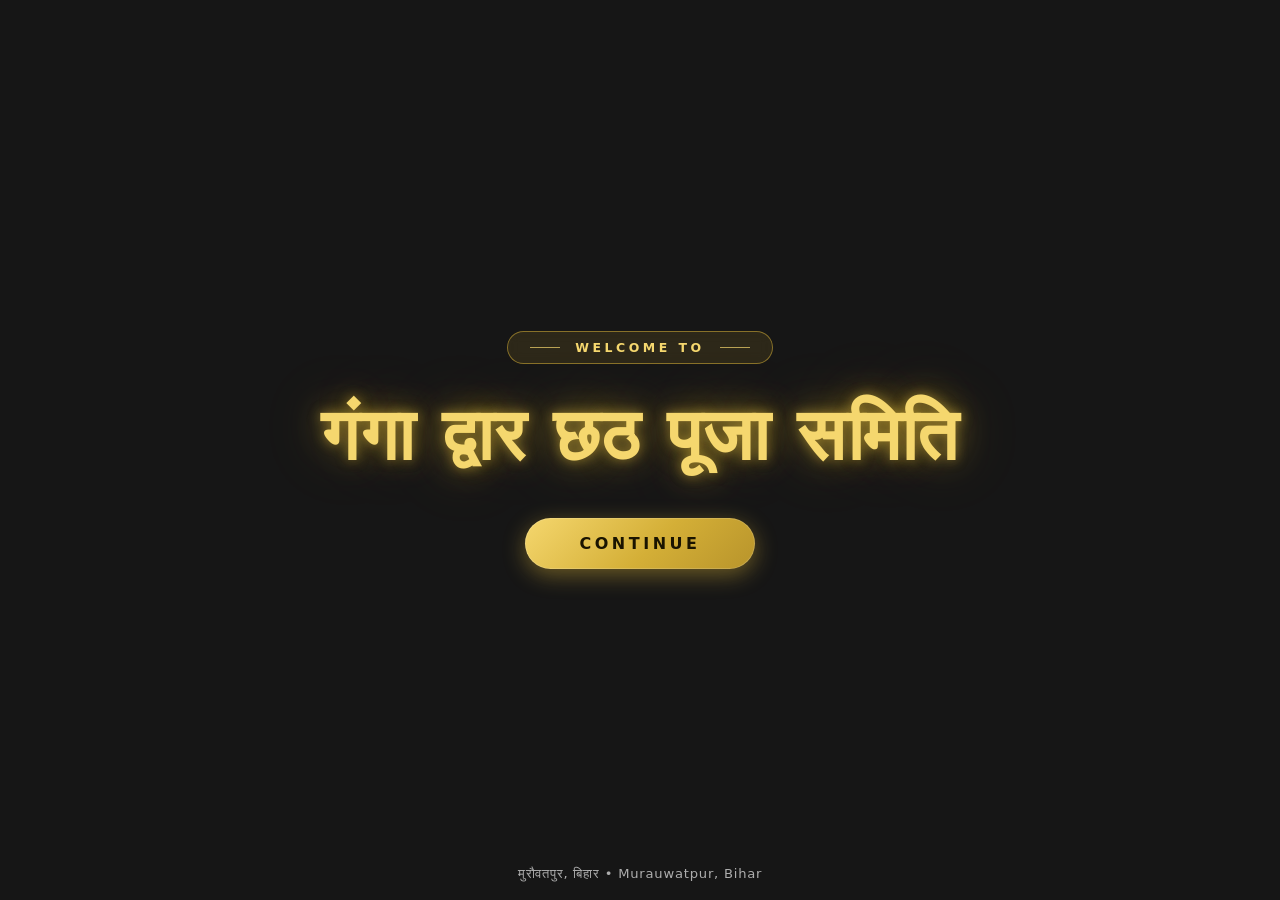
<file: index.html>
<!DOCTYPE html>
<html lang="hi">
<head>
  <meta charset="UTF-8" />
  <meta name="viewport" content="width=device-width, initial-scale=1.0" />
  <title>गंगा द्वार छठ पूजा समिति | Ganga Dwar Chhath Puja Samiti</title>
  <link rel="stylesheet" href="style.css" />
  <link rel="icon" href="assets/images/logo.png" type="image/png" />
</head>
<body class="welcome-body">

  <!-- 🎥 Background Video -->
  <video class="welcome-bg-video" autoplay muted loop playsinline preload="auto">
    <source src="assets/videos/chhath-bg.mp4" type="video/mp4" />
  </video>

  <!-- Dark transparent overlay -->
  <div class="welcome-overlay" aria-hidden="true"></div>

  <!-- Centered content -->
  <main class="welcome-content" role="main">

    <div class="welcome-pill">
      <span class="line"></span>
      <span class="pill-text">WELCOME TO</span>
      <span class="line"></span>
    </div>

    <h1 class="welcome-title">गंगा द्वार छठ पूजा समिति</h1>

    <button id="continueBtn" class="welcome-btn" type="button" aria-label="Continue to main website">
      CONTINUE
    </button>

  </main>

  <p class="welcome-footer">मुरौवतपुर, बिहार • Murauwatpur, Bihar</p>

  <!-- 🎤 Voice & 🎇 Crackers Sound -->
  <audio id="welcomeVoice" src="assets/audio/welcome-voice.mp3" preload="auto"></audio>
  <audio id="crackerSoundStart" src="assets/audio/crackers-sound.mp3" loop preload="auto"></audio>

  <script src="script.js"></script>
</body>
</html>
</file>
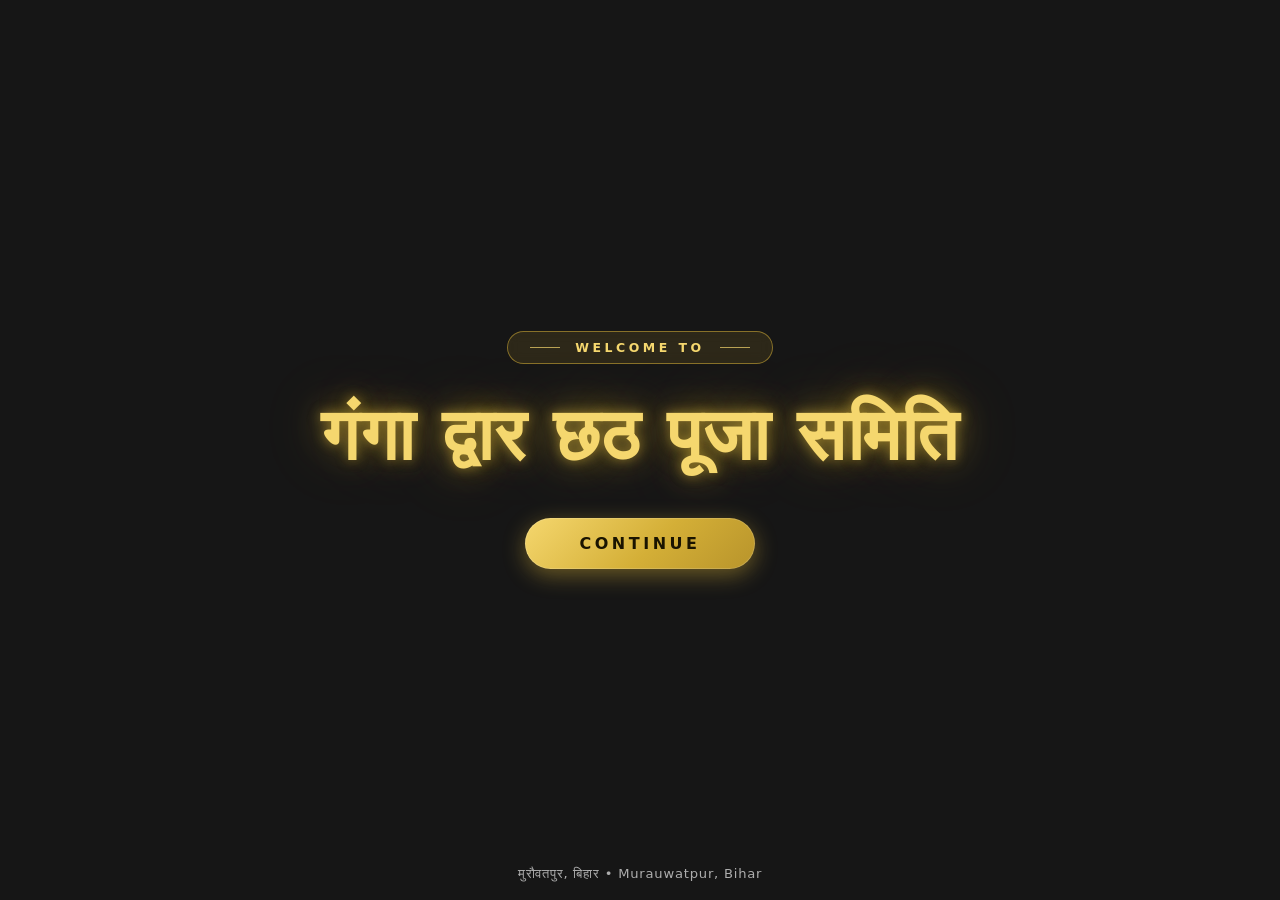
<file: ganga dwar chath puja samiti/index.html>
<!DOCTYPE html>
<html lang="hi">
<head>
  <meta charset="UTF-8" />
  <meta name="viewport" content="width=device-width, initial-scale=1.0" />
  <title>गंगा द्वार छठ पूजा समिति | Ganga Dwar Chhath Puja Samiti</title>
  <link rel="stylesheet" href="style.css" />
  <link rel="icon" href="assets/images/logo.png" type="image/png" />
</head>
<body class="welcome-body">

  <!-- 🎥 Background Video -->
  <video class="welcome-bg-video" autoplay muted loop playsinline preload="auto">
    <source src="assets/videos/chhath-bg.mp4" type="video/mp4" />
  </video>

  <!-- Dark transparent overlay -->
  <div class="welcome-overlay" aria-hidden="true"></div>

  <!-- Centered content -->
  <main class="welcome-content" role="main">

    <div class="welcome-pill">
      <span class="line"></span>
      <span class="pill-text">WELCOME TO</span>
      <span class="line"></span>
    </div>

    <h1 class="welcome-title">गंगा द्वार छठ पूजा समिति</h1>

    <button id="continueBtn" class="welcome-btn" type="button" aria-label="Continue to main website">
      CONTINUE
    </button>

  </main>

  <p class="welcome-footer">मुरौवतपुर, बिहार • Murauwatpur, Bihar</p>

  <!-- 🎤 Voice & 🎇 Crackers Sound -->
  <audio id="welcomeVoice" src="assets/audio/welcome-voice.mp3" preload="auto"></audio>
  <audio id="crackerSoundStart" src="assets/audio/crackers-sound.mp3" loop preload="auto"></audio>

  <script src="script.js"></script>
</body>
</html>
</file>
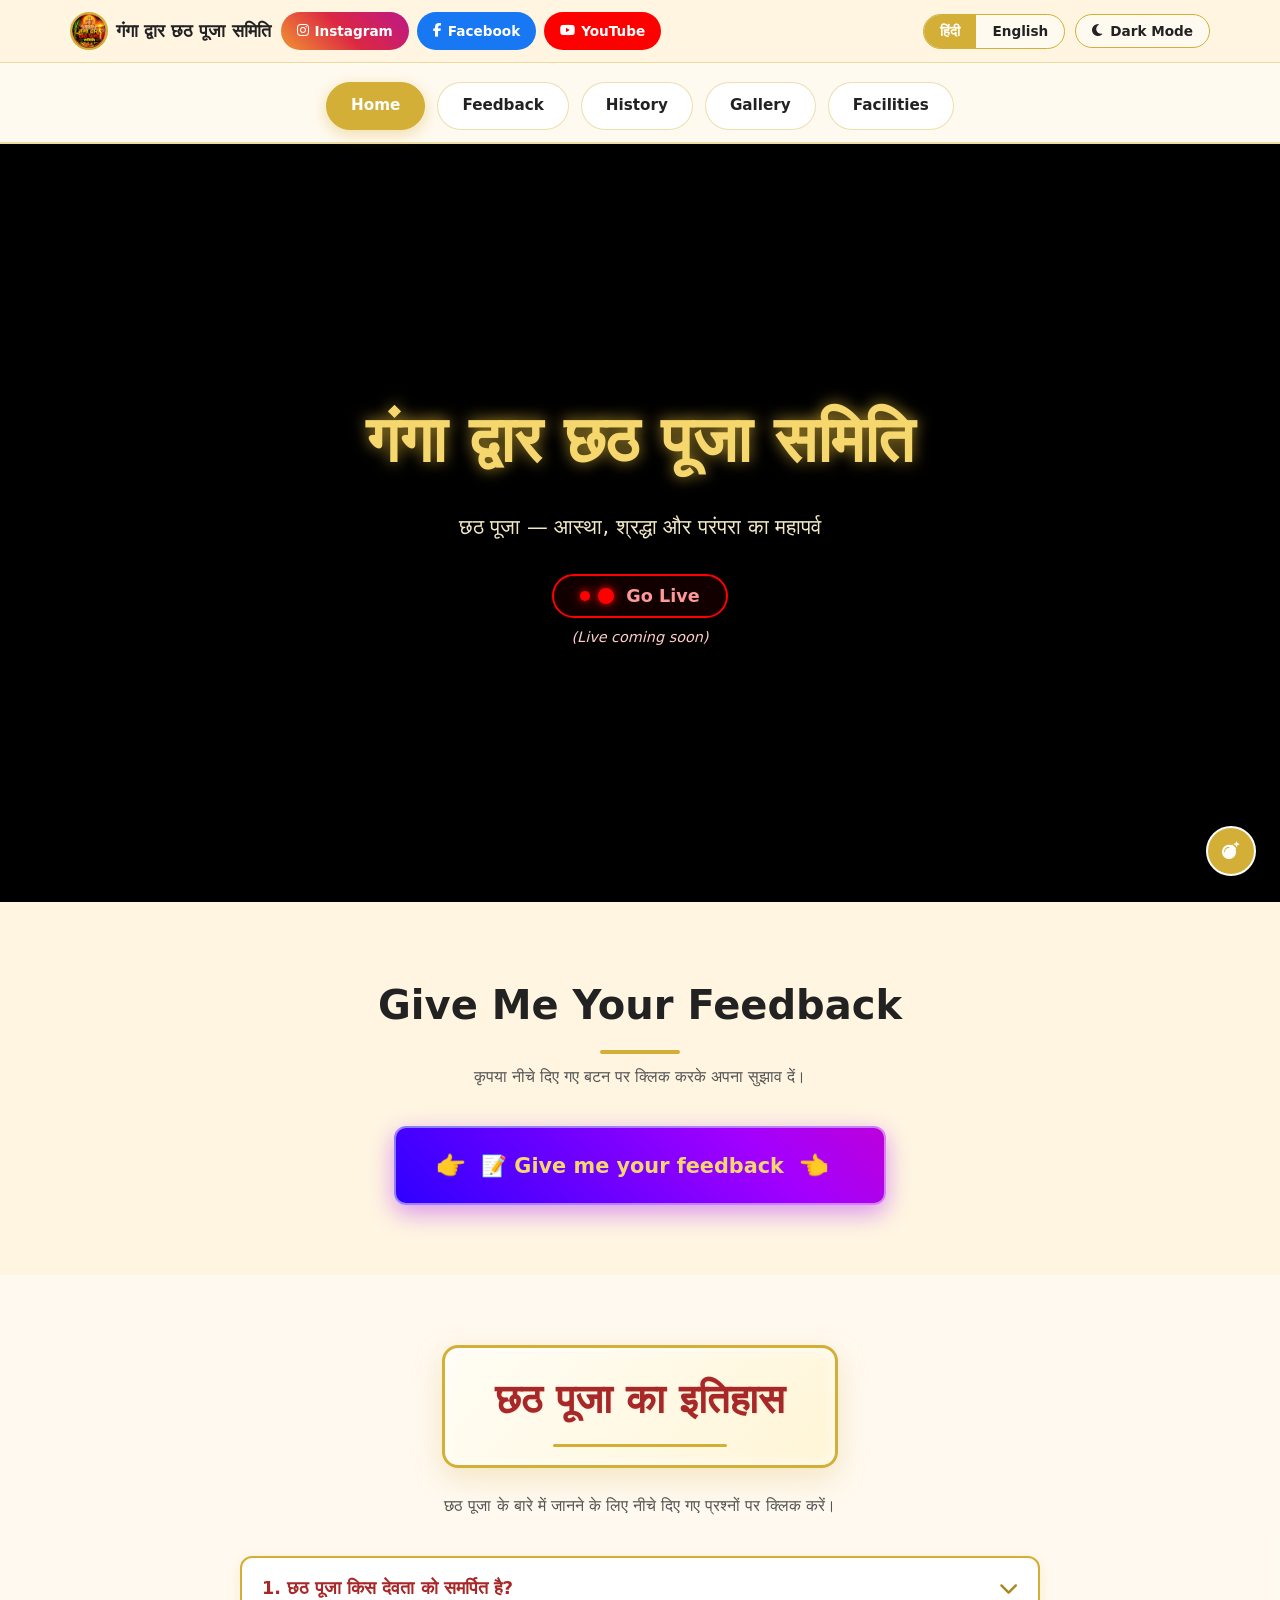
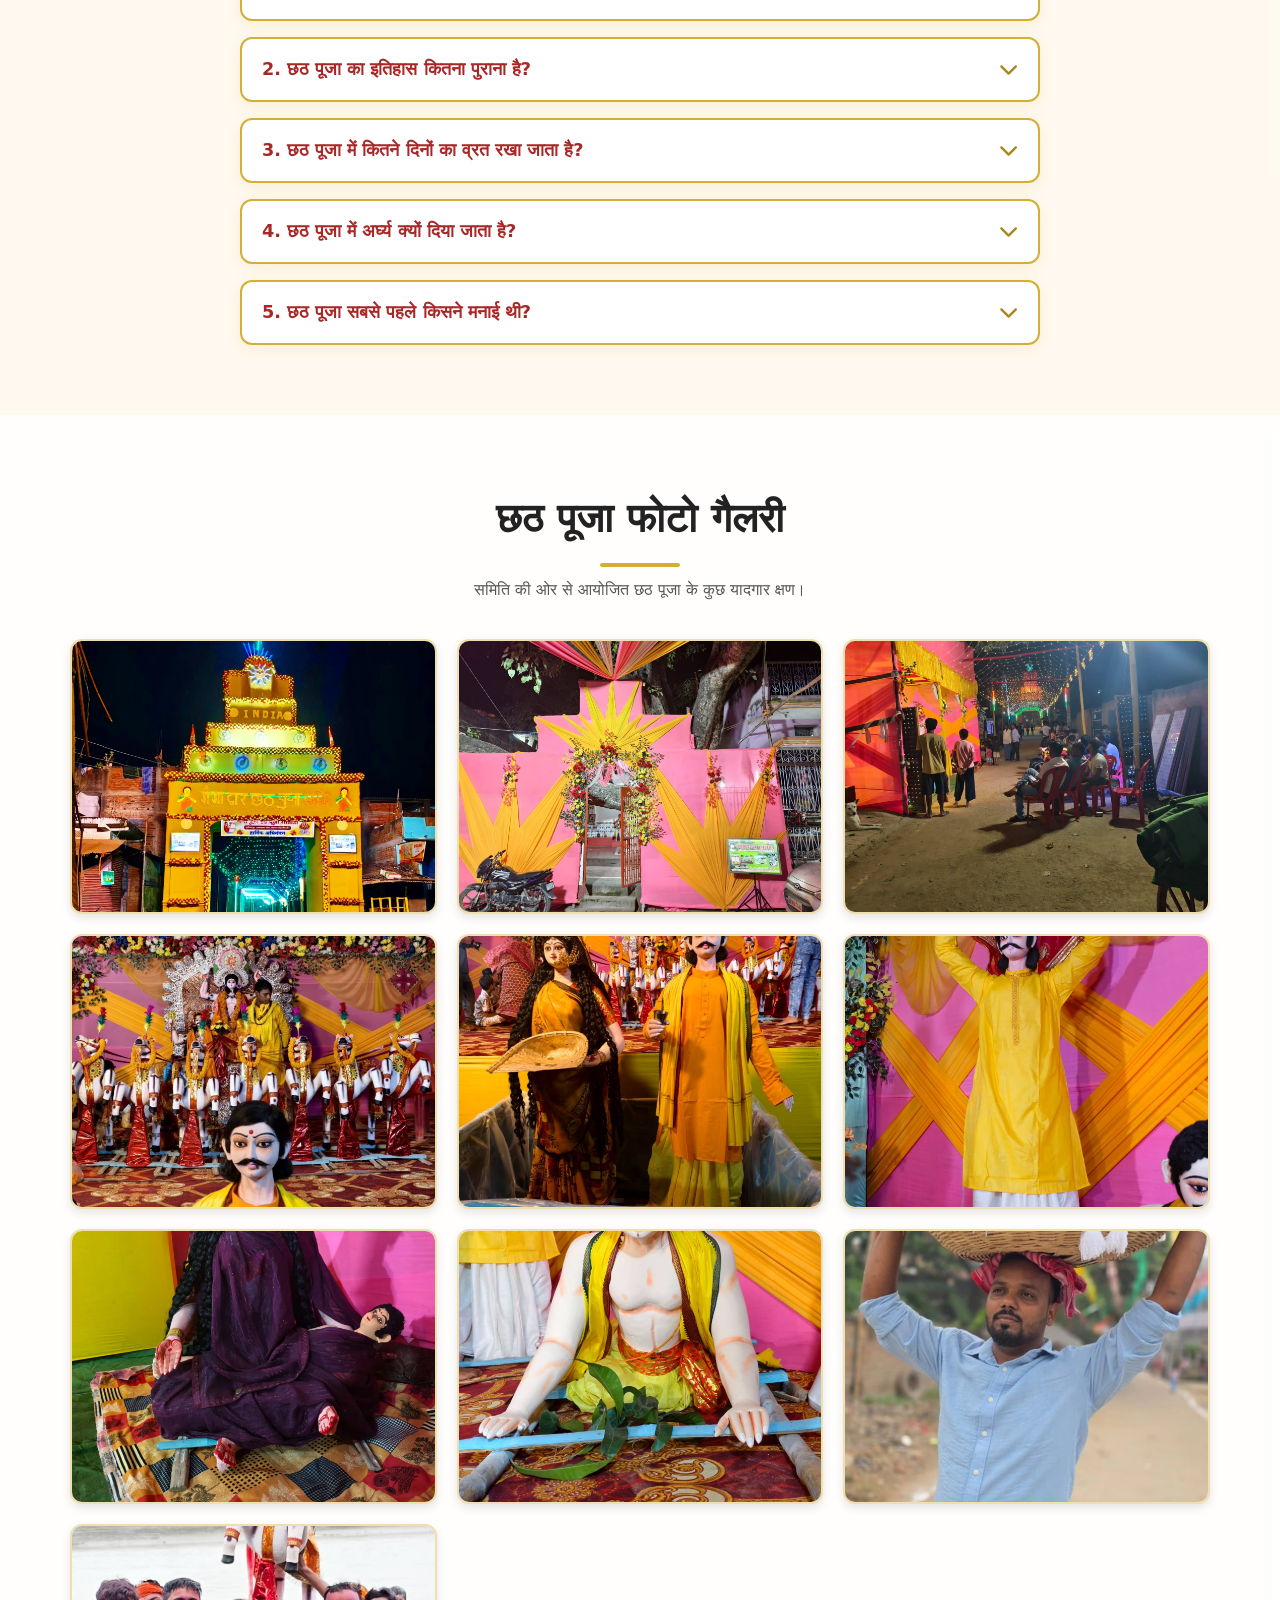
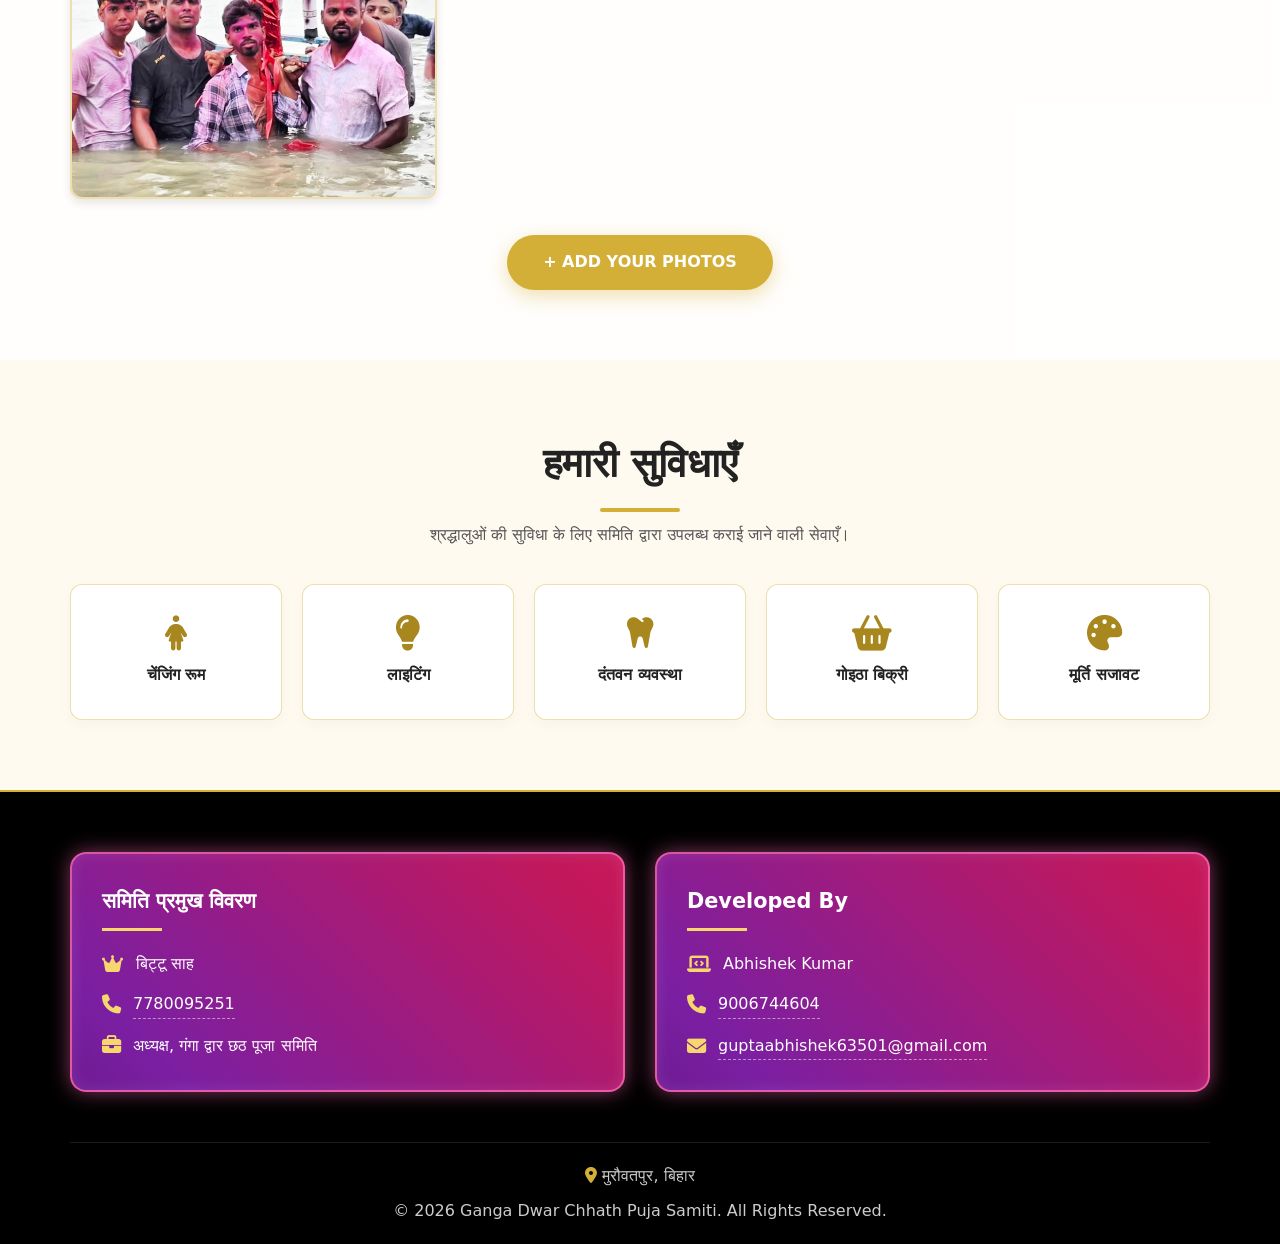
<file: home.html>
<!DOCTYPE html>
<html lang="hi" data-theme="light">
<head>
  <meta charset="UTF-8" />
  <meta name="viewport" content="width=device-width, initial-scale=1.0" />
  <title>Ganga Dwar Chhath Puja Samiti</title>
  <link rel="icon" href="assets/images/logo.png" type="image/png" />
  <link rel="stylesheet" href="home.css" />

  <!-- Font Awesome -->
  <link rel="stylesheet" href="https://cdnjs.cloudflare.com/ajax/libs/font-awesome/6.5.2/css/all.min.css" referrerpolicy="no-referrer" />
</head>

<body class="home-body">

  <!-- ============================================================
       A. TOP HEADER
       ============================================================ -->
  <header class="top-header" id="topHeader">
    <div class="top-header-inner">
      <a href="#homeSection" class="brand">
        <img src="assets/images/logo.png" alt="Logo" class="brand-logo" />
        <span class="brand-text" data-i18n="brandName">गंगा द्वार छठ पूजा समिति</span>
      </a>

      <div class="header-socials">
        <a id="instagramBtn" class="social-btn instagram" href="#" target="_blank" rel="noopener noreferrer">
          <i class="fa-brands fa-instagram"></i> <span>Instagram</span>
        </a>
        <a id="facebookBtn" class="social-btn facebook" href="#" target="_blank" rel="noopener noreferrer">
          <i class="fa-brands fa-facebook-f"></i> <span>Facebook</span>
        </a>
        <a id="youtubeBtn" class="social-btn youtube" href="#" target="_blank" rel="noopener noreferrer">
          <i class="fa-brands fa-youtube"></i> <span>YouTube</span>
        </a>
      </div>

      <div class="header-controls">
        <div class="lang-switch">
          <button id="langHiBtn" class="lang-btn active" type="button">हिंदी</button>
          <button id="langEnBtn" class="lang-btn" type="button">English</button>
        </div>
        <button id="themeToggleBtn" class="theme-btn" type="button" aria-label="Toggle dark mode">
          <i id="themeIcon" class="fa-solid fa-moon"></i> <span class="theme-text">Dark Mode</span>
        </button>
      </div>
    </div>
  </header>

  <!-- ============================================================
       B. NAVIGATION BAR
       ============================================================ -->
  <nav class="navbar" id="mainNav">
    <button class="nav-toggle" id="navToggle" type="button" aria-label="Open menu">
      <i class="fa-solid fa-bars"></i>
    </button>

    <div class="nav-links" id="navLinks">
      <a href="#homeSection" class="nav-btn active">Home</a>
      <a href="#feedbackSection" class="nav-btn">Feedback</a>
      <a href="#historySection" class="nav-btn">History</a>
      <a href="#gallerySection" class="nav-btn">Gallery</a>
      <a href="#facilitiesSection" class="nav-btn">Facilities</a>
    </div>
  </nav>

  <!-- ============================================================
       C. HERO SECTION
       ============================================================ -->
  <section class="hero" id="homeSection">
    <video class="hero-video" autoplay muted loop playsinline preload="auto">
      <source src="assets/videos/chhath-bg.mp4" type="video/mp4" />
    </video>
    <div class="hero-overlay"></div>

    <div class="hero-content">
      <h1 class="hero-title" data-i18n="heroTitle">गंगा द्वार छठ पूजा समिति</h1>
      <p class="hero-subtitle" data-i18n="heroSubtitle">छठ पूजा — आस्था, श्रद्धा और परंपरा का महापर्व</p>
      
      <!-- Live Button -->
      <div class="live-wrapper">
        <button id="liveBtn" class="live-btn" type="button">
          <div class="live-dots">
            <span class="dot-small"></span>
            <span class="dot-big"></span>
          </div>
          <span id="liveText" data-i18n="liveGoLive">Go Live</span>
        </button>
        <p class="live-note" data-i18n="liveNote">(Live coming soon)</p>
      </div>
    </div>
  </section>

  <!-- ============================================================
       D. FEEDBACK SECTION
       ============================================================ -->
  <section class="section feedback-section" id="feedbackSection">
    <div class="container">
      <h2 class="section-title" data-i18n="feedbackTitle">Give Me Your Feedback</h2>
      <p class="section-lead" data-i18n="feedbackLead">कृपया नीचे दिए गए बटन पर क्लिक करके अपना सुझाव दें।</p>

      <!-- Permanent Animated Feedback Button -->
      <div class="feedback-btn-container">
        <a href="#" id="googleFeedbackLink" target="_blank" class="animated-feedback-btn">
          <span class="hand-icon left-hand">👉</span>
          <span class="btn-text">📝 Give me your feedback</span>
          <span class="hand-icon right-hand">👈</span>
          <div class="glow-border"></div>
        </a>
      </div>
    </div>
  </section>

  <!-- ============================================================
       E. HISTORY SECTION (Background + Accordion)
       ============================================================ -->
  <section class="section history-section" id="historySection">
    <div class="history-bg-overlay"></div>
    <div class="container relative-z">
      <h2 class="section-title" data-i18n="historyTitle">छठ पूजा का इतिहास</h2>
      <p class="section-lead" data-i18n="historyLead">छठ पूजा के बारे में जानने के लिए नीचे दिए गए प्रश्नों पर क्लिक करें।</p>

      <div class="accordion-wrapper">
        
        <div class="accordion-item">
          <button class="accordion-header" type="button">
            <span data-i18n="historyQ1">1. छठ पूजा किस देवता को समर्पित है?</span>
            <i class="fa-solid fa-chevron-down icon"></i> <!-- Down Arrow Icon -->
          </button>
          <div class="accordion-content">
            <p data-i18n="historyA1">छठ पूजा सूर्य देव और छठी मैया की उपासना का महापर्व है। इसमें डूबते और उगते सूर्य दोनों की पूजा की जाती है।</p>
          </div>
        </div>

        <div class="accordion-item">
          <button class="accordion-header" type="button">
            <span data-i18n="historyQ2">2. छठ पूजा का इतिहास कितना पुराना है?</span>
            <i class="fa-solid fa-chevron-down icon"></i>
          </button>
          <div class="accordion-content">
            <p data-i18n="historyA2">यह पर्व अत्यंत प्राचीन है। माना जाता है कि यह वैदिक काल से भी पहले का है। रामायण और महाभारत काल में भी इसका उल्लेख मिलता है।</p>
          </div>
        </div>

        <div class="accordion-item">
          <button class="accordion-header" type="button">
            <span data-i18n="historyQ3">3. छठ पूजा में कितने दिनों का व्रत रखा जाता है?</span>
            <i class="fa-solid fa-chevron-down icon"></i>
          </button>
          <div class="accordion-content">
            <p data-i18n="historyA3">छठ पूजा का व्रत चार दिनों तक चलता है। इसमें नहाय खाय, खरना, संध्या अर्घ्य और उषा अर्घ्य शामिल हैं।</p>
          </div>
        </div>

        <div class="accordion-item">
          <button class="accordion-header" type="button">
            <span data-i18n="historyQ4">4. छठ पूजा में अर्घ्य क्यों दिया जाता है?</span>
            <i class="fa-solid fa-chevron-down icon"></i>
          </button>
          <div class="accordion-content">
            <p data-i18n="historyA4">सूर्य देव को जीवन शक्ति और ऊर्जा का स्रोत माना जाता है। अर्घ्य देकर हम उनका आभार व्यक्त करते हैं और संतान के सुख-समृद्धि की कामना करते हैं।</p>
          </div>
        </div>

        <div class="accordion-item">
          <button class="accordion-header" type="button">
            <span data-i18n="historyQ5">5. छठ पूजा सबसे पहले किसने मनाई थी?</span>
            <i class="fa-solid fa-chevron-down icon"></i>
          </button>
          <div class="accordion-content">
            <p data-i18n="historyA5">पौराणिक मान्यताओं के अनुसार, राजा प्रियव्रत को सबसे पहले छठ पूजा करने वाला माना जाता है।</p>
          </div>
        </div>

      </div>
    </div>
  </section>

  <!-- ============================================================
       F. GALLERY SECTION (Background Applied)
       ============================================================ -->
  <section class="section gallery-section" id="gallerySection">
    <div class="gallery-bg-overlay"></div>
    <div class="container relative-z">
      <h2 class="section-title" data-i18n="galleryTitle">छठ पूजा फोटो गैलरी</h2>
      <p class="section-lead" data-i18n="galleryLead">समिति की ओर से आयोजित छठ पूजा के कुछ यादगार क्षण।</p>

      <div class="gallery-grid" id="galleryGrid"></div>

      <div class="gallery-action">
        <a href="#" id="googleAddPhotoLink" target="_blank" class="btn btn-gold">+ ADD YOUR PHOTOS</a>
      </div>
    </div>
  </section>

  <!-- ============================================================
       G. FACILITIES SECTION (Background Applied)
       ============================================================ -->
  <section class="section facilities-section" id="facilitiesSection">
    <div class="facilities-bg-overlay"></div>
    <div class="container relative-z">
      <h2 class="section-title" data-i18n="facilitiesTitle">हमारी सुविधाएँ</h2>
      <p class="section-lead" data-i18n="facilitiesLead">श्रद्धालुओं की सुविधा के लिए समिति द्वारा उपलब्ध कराई जाने वाली सेवाएँ।</p>

      <div class="facilities-grid">
        <div class="facility-card">
          <i class="fa-solid fa-person-dress facility-icon"></i>
          <h3 data-i18n="facility1">चेंजिंग रूम</h3>
        </div>
                <div class="facility-card">
          <i class="fa-solid fa-lightbulb facility-icon"></i> <!-- लाइट का आइकॉन -->
          <h3 data-i18n="facility2">लाइटिंग</h3> <!-- नाम बदलकर लाइटिंग कर दिया -->
        </div>
        <div class="facility-card">
          <i class="fa-solid fa-tooth facility-icon"></i>
          <h3 data-i18n="facility3">दंतवन व्यवस्था</h3>
        </div>
        <div class="facility-card">
          <i class="fa-solid fa-basket-shopping facility-icon"></i>
          <h3 data-i18n="facility4">गोइठा बिक्री</h3>
        </div>
        <div class="facility-card">
          <i class="fa-solid fa-palette facility-icon"></i>
          <h3 data-i18n="facility5">मूर्ति सजावट</h3>
        </div>
      </div>
    </div>
  </section>

    <!-- ============================================================
       H. FOOTER
       ============================================================ -->
  <footer class="site-footer">
    <div class="footer-inner">
      <div class="footer-cards">
        
        <!-- CARD 1: समिति प्रमुख विवरण -->
        <div class="footer-card">
          <h3 class="footer-card-title" data-i18n="footerCard1Title">समिति प्रमुख विवरण</h3>
          <ul class="footer-card-list">
            <li><i class="fa-solid fa-crown"></i> <span data-i18n="footerLeaderName">बिट्टू साह</span></li>
            <li><i class="fa-solid fa-phone"></i> <a href="tel:+917780095251">7780095251</a></li>
            <li><i class="fa-solid fa-briefcase"></i> <span data-i18n="footerLeaderPosition">अध्यक्ष, गंगा द्वार छठ पूजा समिति</span></li>
          </ul>
        </div>

        <!-- CARD 2: Developed By -->
        <div class="footer-card">
          <h3 class="footer-card-title" data-i18n="footerCard2Title">Developed By</h3>
          <ul class="footer-card-list">
            <li><i class="fa-solid fa-laptop-code"></i> <span data-i18n="footerDevName">Abhishek Kumar</span></li>
            <li><i class="fa-solid fa-phone"></i> <a href="tel:+919006744604">9006744604</a></li>
            <li><i class="fa-solid fa-envelope"></i> <a href="mailto:guptaabhishek63501@gmail.com">guptaabhishek63501@gmail.com</a></li>
          </ul>
        </div>

      </div>
      <div class="footer-bottom">
        <p><i class="fa-solid fa-location-dot"></i> <span data-i18n="footerLocation">मुरौवतपुर, बिहार</span></p>
        <p data-i18n="footerCopyright">© 2026 Ganga Dwar Chhath Puja Samiti. All Rights Reserved.</p>
      </div>
    </div>
  </footer>

  <!-- Audio Controls (Only Cracker Sound) -->
  <div class="audio-controls">
    <button id="crackerToggleBtn" class="audio-btn" type="button" aria-pressed="false" title="Crackers sound">
      <i id="crackerIcon" class="fa-solid fa-bomb"></i>
    </button>
  </div>

  <!-- 🎵 सही किए गए ऑडियो टैग (डुप्लीकेट हटा दिए गए हैं और आवाज़ जोड़ दी गई है) -->
  <audio id="crackerSound" src="assets/audio/crackers-sound.mp3" loop preload="auto"></audio>
  <audio id="welcomeVoiceHome" src="assets/audio/welcome-voice.mp3" preload="auto"></audio>

  <!-- Image Lightbox Modal (For Zooming Images) -->
  <div id="imageLightbox" class="lightbox">
    <span class="lightbox-close">&times;</span>
    <img class="lightbox-content" id="lightboxImg" alt="Zoomed Photo">
  </div>

  <script src="home.js"></script>
</body>
</html>
</file>
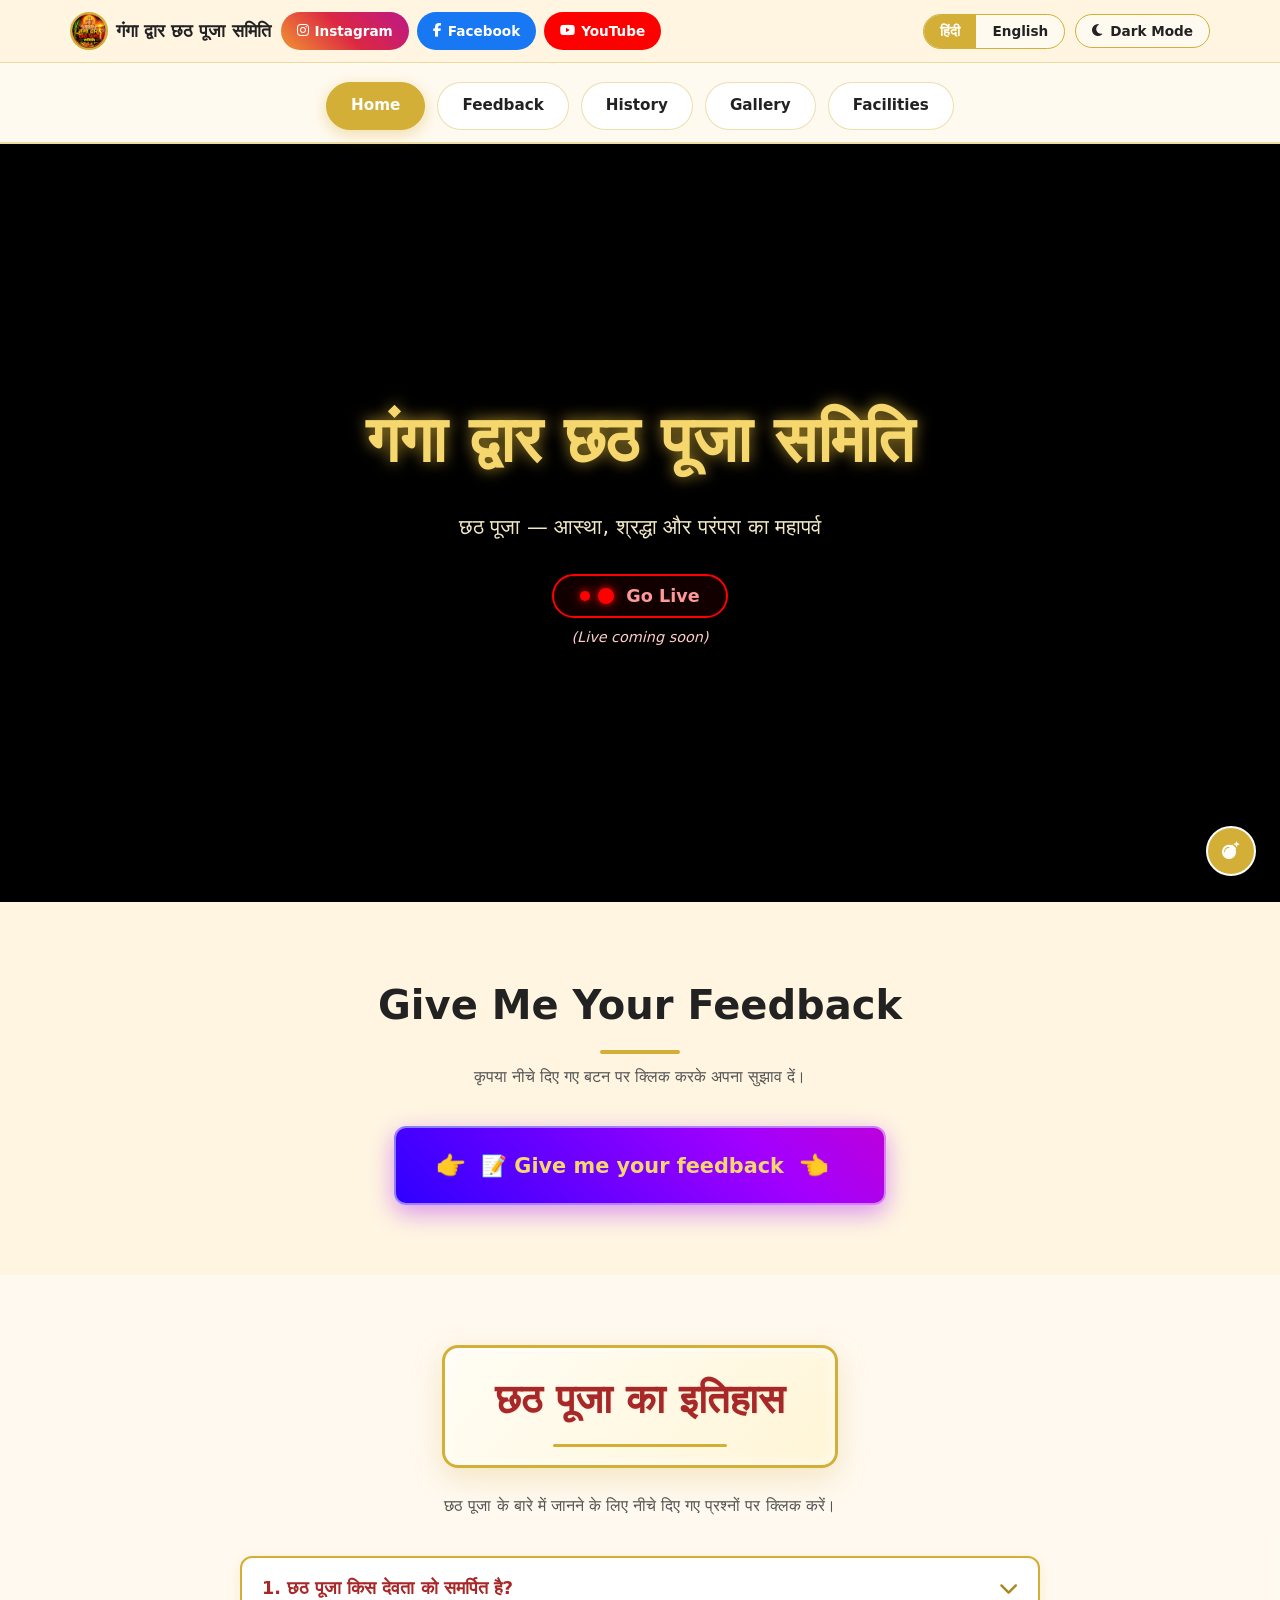
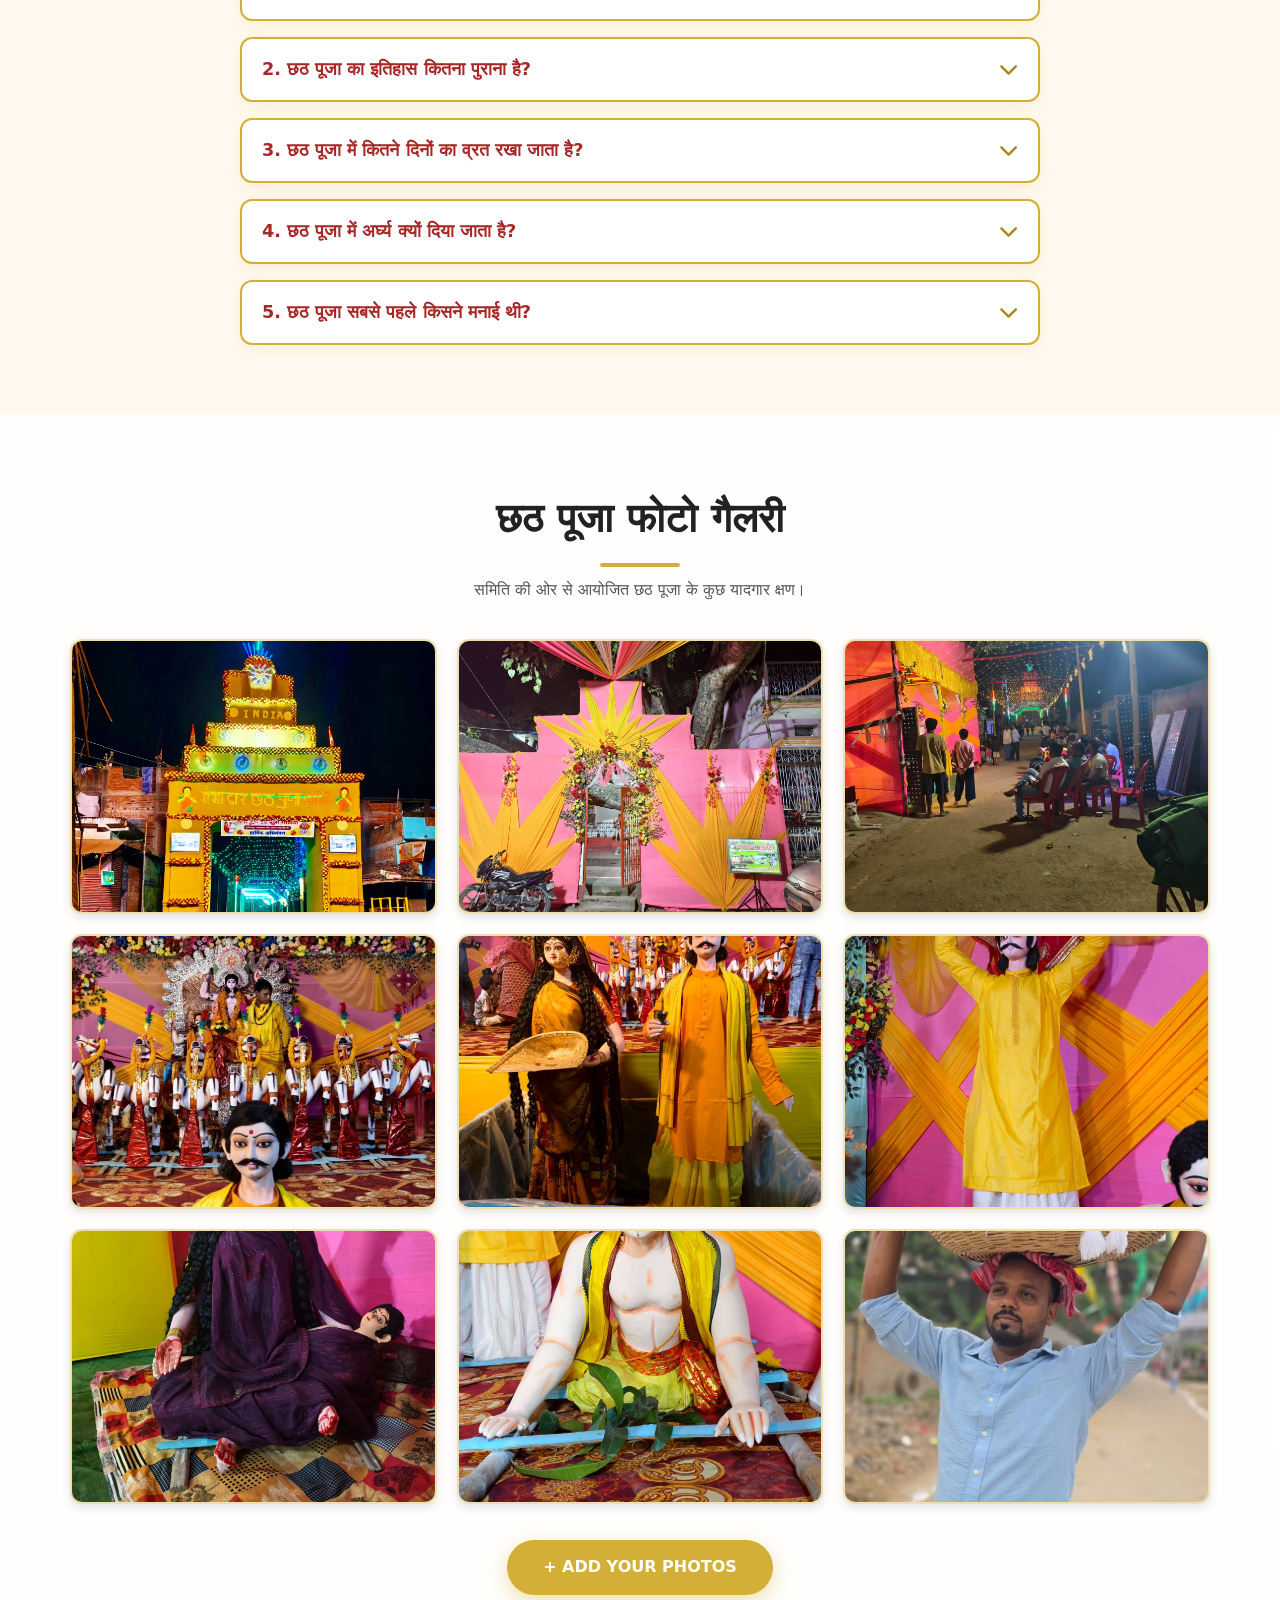
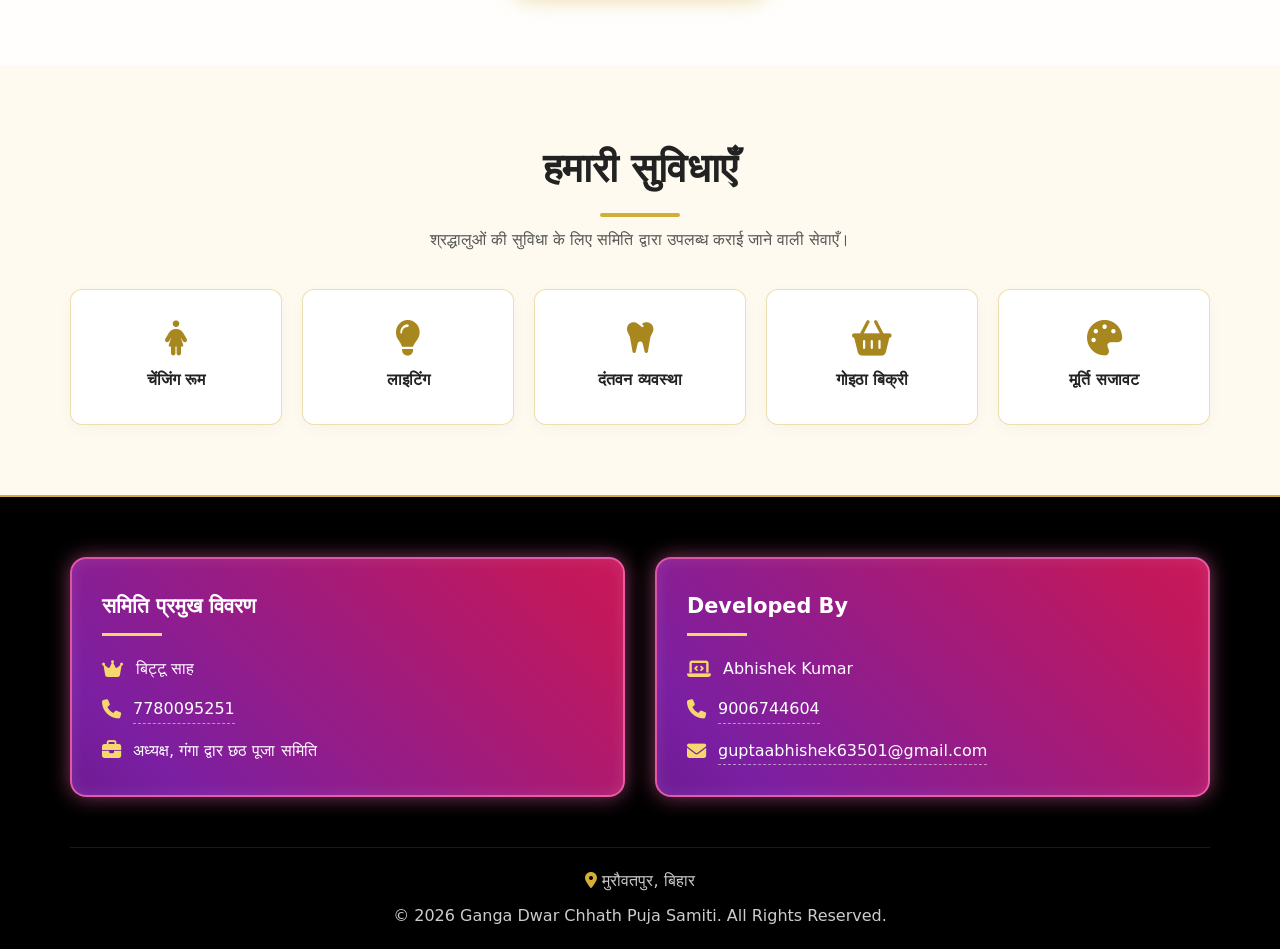
<file: ganga dwar chath puja samiti/home.html>
<!DOCTYPE html>
<html lang="hi" data-theme="light">
<head>
  <meta charset="UTF-8" />
  <meta name="viewport" content="width=device-width, initial-scale=1.0" />
  <title>Ganga Dwar Chhath Puja Samiti</title>
  <link rel="icon" href="assets/images/logo.png" type="image/png" />
  <link rel="stylesheet" href="home.css" />

  <!-- Font Awesome -->
  <link rel="stylesheet" href="https://cdnjs.cloudflare.com/ajax/libs/font-awesome/6.5.2/css/all.min.css" referrerpolicy="no-referrer" />
</head>

<body class="home-body">

  <!-- ============================================================
       A. TOP HEADER
       ============================================================ -->
  <header class="top-header" id="topHeader">
    <div class="top-header-inner">
      <a href="#homeSection" class="brand">
        <img src="assets/images/logo.png" alt="Logo" class="brand-logo" />
        <span class="brand-text" data-i18n="brandName">गंगा द्वार छठ पूजा समिति</span>
      </a>

      <div class="header-socials">
        <a id="instagramBtn" class="social-btn instagram" href="#" target="_blank" rel="noopener noreferrer">
          <i class="fa-brands fa-instagram"></i> <span>Instagram</span>
        </a>
        <a id="facebookBtn" class="social-btn facebook" href="#" target="_blank" rel="noopener noreferrer">
          <i class="fa-brands fa-facebook-f"></i> <span>Facebook</span>
        </a>
        <a id="youtubeBtn" class="social-btn youtube" href="#" target="_blank" rel="noopener noreferrer">
          <i class="fa-brands fa-youtube"></i> <span>YouTube</span>
        </a>
      </div>

      <div class="header-controls">
        <div class="lang-switch">
          <button id="langHiBtn" class="lang-btn active" type="button">हिंदी</button>
          <button id="langEnBtn" class="lang-btn" type="button">English</button>
        </div>
        <button id="themeToggleBtn" class="theme-btn" type="button" aria-label="Toggle dark mode">
          <i id="themeIcon" class="fa-solid fa-moon"></i> <span class="theme-text">Dark Mode</span>
        </button>
      </div>
    </div>
  </header>

  <!-- ============================================================
       B. NAVIGATION BAR
       ============================================================ -->
  <nav class="navbar" id="mainNav">
    <button class="nav-toggle" id="navToggle" type="button" aria-label="Open menu">
      <i class="fa-solid fa-bars"></i>
    </button>

    <div class="nav-links" id="navLinks">
      <a href="#homeSection" class="nav-btn active">Home</a>
      <a href="#feedbackSection" class="nav-btn">Feedback</a>
      <a href="#historySection" class="nav-btn">History</a>
      <a href="#gallerySection" class="nav-btn">Gallery</a>
      <a href="#facilitiesSection" class="nav-btn">Facilities</a>
    </div>
  </nav>

  <!-- ============================================================
       C. HERO SECTION
       ============================================================ -->
  <section class="hero" id="homeSection">
    <video class="hero-video" autoplay muted loop playsinline preload="auto">
      <source src="assets/videos/chhath-bg.mp4" type="video/mp4" />
    </video>
    <div class="hero-overlay"></div>

    <div class="hero-content">
      <h1 class="hero-title" data-i18n="heroTitle">गंगा द्वार छठ पूजा समिति</h1>
      <p class="hero-subtitle" data-i18n="heroSubtitle">छठ पूजा — आस्था, श्रद्धा और परंपरा का महापर्व</p>
      
      <!-- Live Button -->
      <div class="live-wrapper">
        <button id="liveBtn" class="live-btn" type="button">
          <div class="live-dots">
            <span class="dot-small"></span>
            <span class="dot-big"></span>
          </div>
          <span id="liveText" data-i18n="liveGoLive">Go Live</span>
        </button>
        <p class="live-note" data-i18n="liveNote">(Live coming soon)</p>
      </div>
    </div>
  </section>

  <!-- ============================================================
       D. FEEDBACK SECTION
       ============================================================ -->
  <section class="section feedback-section" id="feedbackSection">
    <div class="container">
      <h2 class="section-title" data-i18n="feedbackTitle">Give Me Your Feedback</h2>
      <p class="section-lead" data-i18n="feedbackLead">कृपया नीचे दिए गए बटन पर क्लिक करके अपना सुझाव दें।</p>

      <!-- Permanent Animated Feedback Button -->
      <div class="feedback-btn-container">
        <a href="#" id="googleFeedbackLink" target="_blank" class="animated-feedback-btn">
          <span class="hand-icon left-hand">👉</span>
          <span class="btn-text">📝 Give me your feedback</span>
          <span class="hand-icon right-hand">👈</span>
          <div class="glow-border"></div>
        </a>
      </div>
    </div>
  </section>

  <!-- ============================================================
       E. HISTORY SECTION (Background + Accordion)
       ============================================================ -->
  <section class="section history-section" id="historySection">
    <div class="history-bg-overlay"></div>
    <div class="container relative-z">
      <h2 class="section-title" data-i18n="historyTitle">छठ पूजा का इतिहास</h2>
      <p class="section-lead" data-i18n="historyLead">छठ पूजा के बारे में जानने के लिए नीचे दिए गए प्रश्नों पर क्लिक करें।</p>

      <div class="accordion-wrapper">
        
        <div class="accordion-item">
          <button class="accordion-header" type="button">
            <span data-i18n="historyQ1">1. छठ पूजा किस देवता को समर्पित है?</span>
            <i class="fa-solid fa-chevron-down icon"></i> <!-- Down Arrow Icon -->
          </button>
          <div class="accordion-content">
            <p data-i18n="historyA1">छठ पूजा सूर्य देव और छठी मैया की उपासना का महापर्व है। इसमें डूबते और उगते सूर्य दोनों की पूजा की जाती है।</p>
          </div>
        </div>

        <div class="accordion-item">
          <button class="accordion-header" type="button">
            <span data-i18n="historyQ2">2. छठ पूजा का इतिहास कितना पुराना है?</span>
            <i class="fa-solid fa-chevron-down icon"></i>
          </button>
          <div class="accordion-content">
            <p data-i18n="historyA2">यह पर्व अत्यंत प्राचीन है। माना जाता है कि यह वैदिक काल से भी पहले का है। रामायण और महाभारत काल में भी इसका उल्लेख मिलता है।</p>
          </div>
        </div>

        <div class="accordion-item">
          <button class="accordion-header" type="button">
            <span data-i18n="historyQ3">3. छठ पूजा में कितने दिनों का व्रत रखा जाता है?</span>
            <i class="fa-solid fa-chevron-down icon"></i>
          </button>
          <div class="accordion-content">
            <p data-i18n="historyA3">छठ पूजा का व्रत चार दिनों तक चलता है। इसमें नहाय खाय, खरना, संध्या अर्घ्य और उषा अर्घ्य शामिल हैं।</p>
          </div>
        </div>

        <div class="accordion-item">
          <button class="accordion-header" type="button">
            <span data-i18n="historyQ4">4. छठ पूजा में अर्घ्य क्यों दिया जाता है?</span>
            <i class="fa-solid fa-chevron-down icon"></i>
          </button>
          <div class="accordion-content">
            <p data-i18n="historyA4">सूर्य देव को जीवन शक्ति और ऊर्जा का स्रोत माना जाता है। अर्घ्य देकर हम उनका आभार व्यक्त करते हैं और संतान के सुख-समृद्धि की कामना करते हैं।</p>
          </div>
        </div>

        <div class="accordion-item">
          <button class="accordion-header" type="button">
            <span data-i18n="historyQ5">5. छठ पूजा सबसे पहले किसने मनाई थी?</span>
            <i class="fa-solid fa-chevron-down icon"></i>
          </button>
          <div class="accordion-content">
            <p data-i18n="historyA5">पौराणिक मान्यताओं के अनुसार, राजा प्रियव्रत को सबसे पहले छठ पूजा करने वाला माना जाता है।</p>
          </div>
        </div>

      </div>
    </div>
  </section>

  <!-- ============================================================
       F. GALLERY SECTION (Background Applied)
       ============================================================ -->
  <section class="section gallery-section" id="gallerySection">
    <div class="gallery-bg-overlay"></div>
    <div class="container relative-z">
      <h2 class="section-title" data-i18n="galleryTitle">छठ पूजा फोटो गैलरी</h2>
      <p class="section-lead" data-i18n="galleryLead">समिति की ओर से आयोजित छठ पूजा के कुछ यादगार क्षण।</p>

      <div class="gallery-grid" id="galleryGrid"></div>

      <div class="gallery-action">
        <a href="#" id="googleAddPhotoLink" target="_blank" class="btn btn-gold">+ ADD YOUR PHOTOS</a>
      </div>
    </div>
  </section>

  <!-- ============================================================
       G. FACILITIES SECTION (Background Applied)
       ============================================================ -->
  <section class="section facilities-section" id="facilitiesSection">
    <div class="facilities-bg-overlay"></div>
    <div class="container relative-z">
      <h2 class="section-title" data-i18n="facilitiesTitle">हमारी सुविधाएँ</h2>
      <p class="section-lead" data-i18n="facilitiesLead">श्रद्धालुओं की सुविधा के लिए समिति द्वारा उपलब्ध कराई जाने वाली सेवाएँ।</p>

      <div class="facilities-grid">
        <div class="facility-card">
          <i class="fa-solid fa-person-dress facility-icon"></i>
          <h3 data-i18n="facility1">चेंजिंग रूम</h3>
        </div>
                <div class="facility-card">
          <i class="fa-solid fa-lightbulb facility-icon"></i> <!-- लाइट का आइकॉन -->
          <h3 data-i18n="facility2">लाइटिंग</h3> <!-- नाम बदलकर लाइटिंग कर दिया -->
        </div>
        <div class="facility-card">
          <i class="fa-solid fa-tooth facility-icon"></i>
          <h3 data-i18n="facility3">दंतवन व्यवस्था</h3>
        </div>
        <div class="facility-card">
          <i class="fa-solid fa-basket-shopping facility-icon"></i>
          <h3 data-i18n="facility4">गोइठा बिक्री</h3>
        </div>
        <div class="facility-card">
          <i class="fa-solid fa-palette facility-icon"></i>
          <h3 data-i18n="facility5">मूर्ति सजावट</h3>
        </div>
      </div>
    </div>
  </section>

    <!-- ============================================================
       H. FOOTER
       ============================================================ -->
  <footer class="site-footer">
    <div class="footer-inner">
      <div class="footer-cards">
        
        <!-- CARD 1: समिति प्रमुख विवरण -->
        <div class="footer-card">
          <h3 class="footer-card-title" data-i18n="footerCard1Title">समिति प्रमुख विवरण</h3>
          <ul class="footer-card-list">
            <li><i class="fa-solid fa-crown"></i> <span data-i18n="footerLeaderName">बिट्टू साह</span></li>
            <li><i class="fa-solid fa-phone"></i> <a href="tel:+917780095251">7780095251</a></li>
            <li><i class="fa-solid fa-briefcase"></i> <span data-i18n="footerLeaderPosition">अध्यक्ष, गंगा द्वार छठ पूजा समिति</span></li>
          </ul>
        </div>

        <!-- CARD 2: Developed By -->
        <div class="footer-card">
          <h3 class="footer-card-title" data-i18n="footerCard2Title">Developed By</h3>
          <ul class="footer-card-list">
            <li><i class="fa-solid fa-laptop-code"></i> <span data-i18n="footerDevName">Abhishek Kumar</span></li>
            <li><i class="fa-solid fa-phone"></i> <a href="tel:+919006744604">9006744604</a></li>
            <li><i class="fa-solid fa-envelope"></i> <a href="mailto:guptaabhishek63501@gmail.com">guptaabhishek63501@gmail.com</a></li>
          </ul>
        </div>

      </div>
      <div class="footer-bottom">
        <p><i class="fa-solid fa-location-dot"></i> <span data-i18n="footerLocation">मुरौवतपुर, बिहार</span></p>
        <p data-i18n="footerCopyright">© 2026 Ganga Dwar Chhath Puja Samiti. All Rights Reserved.</p>
      </div>
    </div>
  </footer>

  <!-- Audio Controls (Only Cracker Sound) -->
  <div class="audio-controls">
    <button id="crackerToggleBtn" class="audio-btn" type="button" aria-pressed="false" title="Crackers sound">
      <i id="crackerIcon" class="fa-solid fa-bomb"></i>
    </button>
  </div>

  <!-- 🎵 सही किए गए ऑडियो टैग (डुप्लीकेट हटा दिए गए हैं और आवाज़ जोड़ दी गई है) -->
  <audio id="crackerSound" src="assets/audio/crackers-sound.mp3" loop preload="auto"></audio>
  <audio id="welcomeVoiceHome" src="assets/audio/welcome-voice.mp3" preload="auto"></audio>

  <!-- Image Lightbox Modal (For Zooming Images) -->
  <div id="imageLightbox" class="lightbox">
    <span class="lightbox-close">&times;</span>
    <img class="lightbox-content" id="lightboxImg" alt="Zoomed Photo">
  </div>

  <script src="home.js"></script>
</body>
</html>
</file>
<file: style.css>
/* ============================================================
   GANGA DWAR CHHATH PUJA SAMITI
   style.css  —  Starting / Welcome Page Styles
   ============================================================ */

/* ---------- 1. GLOBAL RESET ---------- */
*,
*::before,
*::after {
  margin: 0;
  padding: 0;
  box-sizing: border-box;
}

/* ---------- 2. CSS VARIABLES ---------- */
:root {
  --gold: #d4af37;
  --gold-light: #f5d76e;
  --gold-glow: rgba(212, 175, 55, 0.75);
  --black: #000000;
  --white: #ffffff;
  --overlay-dark: rgba(0, 0, 0, 0.62);

  --font-main: "Noto Sans Devanagari", "Poppins", "Segoe UI", system-ui, sans-serif;
}

/* ---------- 3. WELCOME PAGE BODY ---------- */
.welcome-body {
  position: relative;
  min-height: 100vh;
  min-height: 100dvh;
  width: 100%;
  overflow: hidden;
  font-family: var(--font-main);
  color: var(--white);
  background: var(--black);
  cursor: pointer; /* पूरी स्क्रीन पर क्लिक करने का संकेत */
}

/* ---------- 4. FULL-SCREEN BACKGROUND VIDEO ---------- */
.welcome-bg-video {
  position: fixed;
  inset: 0;
  width: 100%;
  height: 100%;
  object-fit: cover;
  background-color: #1a1a1a;
  z-index: 0;
  animation: welcomeZoom 25s ease-in-out infinite alternate;
}

@keyframes welcomeZoom {
  from { transform: scale(1); }
  to   { transform: scale(1.08); }
}

/* ---------- 5. LIGHT TRANSPARENT OVERLAY ---------- */
.welcome-overlay {
  position: fixed;
  inset: 0;
  background: rgba(0, 0, 0, 0.15); 
  z-index: 1;
  pointer-events: none; /* क्लिक को ब्लॉक नहीं करेगा */
}

/* ---------- 6. CENTERED CONTENT ---------- */
.welcome-content {
  position: relative;
  z-index: 2;
  min-height: 100vh;
  min-height: 100dvh;
  display: flex;
  flex-direction: column;
  align-items: center;
  justify-content: center;
  text-align: center;
  padding: 24px;
  gap: 28px;
  pointer-events: none; /* क्लिक को ब्लॉक नहीं करेगा */
}

/* ---------- 7. GOLDEN "WELCOME TO" PILL ---------- */
.welcome-pill {
  display: inline-flex;
  align-items: center;
  justify-content: center;
  gap: 15px;
  padding: 8px 22px;
  border-radius: 999px;
  font-size: 0.78rem;
  letter-spacing: 0.28em;
  font-weight: 600;
  color: var(--gold-light);
  background: rgba(212, 175, 55, 0.12);
  border: 1px solid rgba(212, 175, 55, 0.55);
  backdrop-filter: blur(6px);
  -webkit-backdrop-filter: blur(6px);
  text-transform: uppercase;
}

.welcome-pill .line {
  display: block;
  width: 30px;
  height: 1px;
  background: var(--gold-light);
  opacity: 0.7;
}

/* ---------- 8. LARGE GLOWING GOLDEN TITLE ---------- */
.welcome-title {
  font-size: clamp(2rem, 6vw, 4.5rem);
  font-weight: 700;
  line-height: 1.22;
  letter-spacing: 0.02em;
  color: var(--gold-light);
  max-width: 1000px;
  text-shadow:
    0 0 12px rgba(212, 175, 55, 0.55),
    0 0 32px rgba(212, 175, 55, 0.45),
    0 0 64px rgba(212, 175, 55, 0.30);
}

/* ---------- 9. GOLDEN CONTINUE BUTTON ---------- */
.welcome-btn {
  margin-top: 10px;
  padding: 16px 54px;
  font-family: inherit;
  font-size: 1rem;
  font-weight: 700;
  letter-spacing: 0.22em;
  text-transform: uppercase;
  color: #1a1400;
  background: linear-gradient(135deg, var(--gold-light) 0%, var(--gold) 55%, #b8942b 100%);
  border: none;
  border-radius: 999px;
  cursor: pointer;
  box-shadow:
    0 6px 22px rgba(212, 175, 55, 0.45),
    0 0 0 1px rgba(255, 255, 255, 0.15) inset;
  transition: transform 0.25s ease, box-shadow 0.25s ease, filter 0.25s ease;
  pointer-events: auto; /* बटन क्लिक करने लायक रहे */
}

.welcome-btn:hover {
  transform: translateY(-3px) scale(1.03);
  box-shadow: 0 12px 34px rgba(212, 175, 55, 0.65);
  filter: brightness(1.06);
}

/* ---------- 10. SMALL FOOTER LINE ---------- */
.welcome-footer {
  position: fixed;
  bottom: 18px;
  left: 0;
  right: 0;
  z-index: 2;
  text-align: center;
  font-size: 0.82rem;
  letter-spacing: 0.06em;
  color: rgba(255, 255, 255, 0.65);
  padding: 0 16px;
  pointer-events: none;
}

/* ---------- 11. RESPONSIVE — TABLET ---------- */
@media (max-width: 768px) {
  .welcome-content { gap: 22px; padding: 20px; }
  .welcome-pill { font-size: 0.72rem; letter-spacing: 0.24em; padding: 7px 18px; }
  .welcome-btn { padding: 15px 46px; font-size: 0.95rem; letter-spacing: 0.20em; }
}

/* ---------- 12. RESPONSIVE — MOBILE ---------- */
@media (max-width: 480px) {
  .welcome-title { font-size: clamp(1.65rem, 8.5vw, 2.4rem); line-height: 1.3; }
  .welcome-pill { font-size: 0.68rem; letter-spacing: 0.20em; }
  .welcome-btn { width: 82%; max-width: 320px; padding: 15px 0; font-size: 0.92rem; }
  .welcome-footer { font-size: 0.72rem; bottom: 14px; }
}

/* ---------- 13. REDUCED MOTION ACCESSIBILITY ---------- */
@media (prefers-reduced-motion: reduce) {
  .welcome-bg-video, .welcome-title, .welcome-pill, .welcome-btn, .welcome-footer {
    animation: none !important;
  }
}
</file>
<file: ganga dwar chath puja samiti/style.css>
/* ============================================================
   GANGA DWAR CHHATH PUJA SAMITI
   style.css  —  Starting / Welcome Page Styles
   ============================================================ */

/* ---------- 1. GLOBAL RESET ---------- */
*,
*::before,
*::after {
  margin: 0;
  padding: 0;
  box-sizing: border-box;
}

/* ---------- 2. CSS VARIABLES ---------- */
:root {
  --gold: #d4af37;
  --gold-light: #f5d76e;
  --gold-glow: rgba(212, 175, 55, 0.75);
  --black: #000000;
  --white: #ffffff;
  --overlay-dark: rgba(0, 0, 0, 0.62);

  --font-main: "Noto Sans Devanagari", "Poppins", "Segoe UI", system-ui, sans-serif;
}

/* ---------- 3. WELCOME PAGE BODY ---------- */
.welcome-body {
  position: relative;
  min-height: 100vh;
  min-height: 100dvh;
  width: 100%;
  overflow: hidden;
  font-family: var(--font-main);
  color: var(--white);
  background: var(--black);
  cursor: pointer; /* पूरी स्क्रीन पर क्लिक करने का संकेत */
}

/* ---------- 4. FULL-SCREEN BACKGROUND VIDEO ---------- */
.welcome-bg-video {
  position: fixed;
  inset: 0;
  width: 100%;
  height: 100%;
  object-fit: cover;
  background-color: #1a1a1a;
  z-index: 0;
  animation: welcomeZoom 25s ease-in-out infinite alternate;
}

@keyframes welcomeZoom {
  from { transform: scale(1); }
  to   { transform: scale(1.08); }
}

/* ---------- 5. LIGHT TRANSPARENT OVERLAY ---------- */
.welcome-overlay {
  position: fixed;
  inset: 0;
  background: rgba(0, 0, 0, 0.15); 
  z-index: 1;
  pointer-events: none; /* क्लिक को ब्लॉक नहीं करेगा */
}

/* ---------- 6. CENTERED CONTENT ---------- */
.welcome-content {
  position: relative;
  z-index: 2;
  min-height: 100vh;
  min-height: 100dvh;
  display: flex;
  flex-direction: column;
  align-items: center;
  justify-content: center;
  text-align: center;
  padding: 24px;
  gap: 28px;
  pointer-events: none; /* क्लिक को ब्लॉक नहीं करेगा */
}

/* ---------- 7. GOLDEN "WELCOME TO" PILL ---------- */
.welcome-pill {
  display: inline-flex;
  align-items: center;
  justify-content: center;
  gap: 15px;
  padding: 8px 22px;
  border-radius: 999px;
  font-size: 0.78rem;
  letter-spacing: 0.28em;
  font-weight: 600;
  color: var(--gold-light);
  background: rgba(212, 175, 55, 0.12);
  border: 1px solid rgba(212, 175, 55, 0.55);
  backdrop-filter: blur(6px);
  -webkit-backdrop-filter: blur(6px);
  text-transform: uppercase;
}

.welcome-pill .line {
  display: block;
  width: 30px;
  height: 1px;
  background: var(--gold-light);
  opacity: 0.7;
}

/* ---------- 8. LARGE GLOWING GOLDEN TITLE ---------- */
.welcome-title {
  font-size: clamp(2rem, 6vw, 4.5rem);
  font-weight: 700;
  line-height: 1.22;
  letter-spacing: 0.02em;
  color: var(--gold-light);
  max-width: 1000px;
  text-shadow:
    0 0 12px rgba(212, 175, 55, 0.55),
    0 0 32px rgba(212, 175, 55, 0.45),
    0 0 64px rgba(212, 175, 55, 0.30);
}

/* ---------- 9. GOLDEN CONTINUE BUTTON ---------- */
.welcome-btn {
  margin-top: 10px;
  padding: 16px 54px;
  font-family: inherit;
  font-size: 1rem;
  font-weight: 700;
  letter-spacing: 0.22em;
  text-transform: uppercase;
  color: #1a1400;
  background: linear-gradient(135deg, var(--gold-light) 0%, var(--gold) 55%, #b8942b 100%);
  border: none;
  border-radius: 999px;
  cursor: pointer;
  box-shadow:
    0 6px 22px rgba(212, 175, 55, 0.45),
    0 0 0 1px rgba(255, 255, 255, 0.15) inset;
  transition: transform 0.25s ease, box-shadow 0.25s ease, filter 0.25s ease;
  pointer-events: auto; /* बटन क्लिक करने लायक रहे */
}

.welcome-btn:hover {
  transform: translateY(-3px) scale(1.03);
  box-shadow: 0 12px 34px rgba(212, 175, 55, 0.65);
  filter: brightness(1.06);
}

/* ---------- 10. SMALL FOOTER LINE ---------- */
.welcome-footer {
  position: fixed;
  bottom: 18px;
  left: 0;
  right: 0;
  z-index: 2;
  text-align: center;
  font-size: 0.82rem;
  letter-spacing: 0.06em;
  color: rgba(255, 255, 255, 0.65);
  padding: 0 16px;
  pointer-events: none;
}

/* ---------- 11. RESPONSIVE — TABLET ---------- */
@media (max-width: 768px) {
  .welcome-content { gap: 22px; padding: 20px; }
  .welcome-pill { font-size: 0.72rem; letter-spacing: 0.24em; padding: 7px 18px; }
  .welcome-btn { padding: 15px 46px; font-size: 0.95rem; letter-spacing: 0.20em; }
}

/* ---------- 12. RESPONSIVE — MOBILE ---------- */
@media (max-width: 480px) {
  .welcome-title { font-size: clamp(1.65rem, 8.5vw, 2.4rem); line-height: 1.3; }
  .welcome-pill { font-size: 0.68rem; letter-spacing: 0.20em; }
  .welcome-btn { width: 82%; max-width: 320px; padding: 15px 0; font-size: 0.92rem; }
  .welcome-footer { font-size: 0.72rem; bottom: 14px; }
}

/* ---------- 13. REDUCED MOTION ACCESSIBILITY ---------- */
@media (prefers-reduced-motion: reduce) {
  .welcome-bg-video, .welcome-title, .welcome-pill, .welcome-btn, .welcome-footer {
    animation: none !important;
  }
}
</file>
<file: home.css>
/* ============================================================
   GANGA DWAR CHHATH PUJA SAMITI
   home.css — Full UI Updates
   ============================================================ */

*, *::before, *::after { margin: 0; padding: 0; box-sizing: border-box; }

:root {
  --gold: #d4af37;
  --gold-light: #f5d76e;
  --gold-dark: #a8871f;
  --red-text: #a82727; /* Slightly deeper red for better visibility */

  --bg: #fffaf0;
  --bg-alt: #fff5e1;
  --bg-card: #ffffff;
  --text: #222222;
  --text-muted: #555555;
  --border: rgba(212, 175, 55, 0.4);
  
  --font-main: "Noto Sans Devanagari", "Poppins", "Segoe UI", system-ui, sans-serif;
  --container: 1180px;
  --transition: 0.3s ease;
}

[data-theme="dark"] {
  --bg: #121212;
  --bg-alt: #1a1a1a;
  --bg-card: #222222;
  --text: #f1f1f1;
  --text-muted: #aaaaaa;
  --border: rgba(212, 175, 55, 0.3);
  --red-text: #ff7b7b;
}

.home-body { font-family: var(--font-main); background: var(--bg); color: var(--text); line-height: 1.65; overflow-x: hidden; }
a { color: inherit; text-decoration: none; }
ul { list-style: none; }
img { max-width: 100%; display: block; }
button { font-family: inherit; cursor: pointer; }

.container { width: 100%; max-width: var(--container); margin: 0 auto; padding: 0 20px; }
.relative-z { position: relative; z-index: 2; }

/* HEADER */
.top-header { background: var(--bg-alt); border-bottom: 1px solid var(--border); position: sticky; top: 0; z-index: 50; }
.top-header-inner { display: flex; align-items: center; justify-content: space-between; gap: 10px; max-width: var(--container); margin: 0 auto; padding: 12px 20px; flex-wrap: wrap; }
.brand { display: flex; align-items: center; gap: 8px; font-weight: 700; font-size: 1.1rem; color: var(--gold); }
.brand-logo { height: 38px; width: 38px; border-radius: 50%; border: 2px solid var(--gold); }
.brand-text { color: var(--text); }

.header-socials { display: flex; gap: 8px; }
.social-btn { display: inline-flex; align-items: center; gap: 6px; padding: 8px 16px; border-radius: 999px; color: #fff; font-size: 0.85rem; font-weight: 600; transition: all var(--transition); }
.social-btn:hover { transform: translateY(-2px); filter: brightness(1.1); }
.social-btn.instagram { background: linear-gradient(45deg, #f09433, #dc2743, #bc1888); }
.social-btn.facebook { background: #1877f2; }
.social-btn.youtube { background: #ff0000; }

.header-controls { display: flex; align-items: center; gap: 10px; margin-left: auto; }
.lang-switch { display: flex; border: 1px solid var(--gold); border-radius: 999px; overflow: hidden; background: var(--bg); }
.lang-btn { background: transparent; border: none; padding: 8px 16px; font-size: 0.85rem; font-weight: 700; color: var(--text); transition: all var(--transition); }
.lang-btn.active { background: var(--gold); color: #fff; }
.theme-btn { display: flex; align-items: center; gap: 8px; padding: 8px 16px; border-radius: 999px; border: 1px solid var(--gold); background: var(--bg); color: var(--text); font-weight: 700; font-size: 0.85rem; }
.theme-btn:hover { background: var(--gold); color: #fff; }

/* NAVBAR */
.navbar { background: var(--bg); border-bottom: 2px solid var(--border); position: sticky; top: 70px; z-index: 40; padding: 12px 20px; box-shadow: 0 4px 10px rgba(0,0,0,0.02); }
.nav-links { display: flex; justify-content: center; gap: 12px; max-width: var(--container); margin: 0 auto; }
.nav-btn { padding: 10px 24px; font-weight: 700; font-size: 0.95rem; color: var(--text); background: #fff; border: 1.5px solid var(--border); border-radius: 999px; transition: all var(--transition); }
.nav-btn:hover, .nav-btn.active { background: var(--gold); color: #fff; border-color: var(--gold); box-shadow: 0 4px 15px rgba(212, 175, 55, 0.4); }
.nav-toggle { display: none; font-size: 1.5rem; background: transparent; border: none; color: var(--text); width: 100%; text-align: left; }

/* HERO */
.hero { position: relative; width: 100%; min-height: 85vh; display: flex; align-items: center; justify-content: center; background: #000; }
.hero-video { position: absolute; inset: 0; width: 100%; height: 100%; object-fit: cover; z-index: 0; }
.hero-overlay { position: absolute; inset: 0; background: rgba(0,0,0,0.6); z-index: 1; }
.hero-content { position: relative; z-index: 2; text-align: center; padding: 40px 20px; max-width: 900px; }
.hero-title { font-size: clamp(2rem, 5vw, 4rem); font-weight: 700; color: var(--gold-light); text-shadow: 0 0 15px rgba(212,175,55,0.8); }
.hero-subtitle { margin-top: 16px; font-size: clamp(1rem, 2vw, 1.3rem); color: #f1e8c5; }

/* WATCH LIVE BUTTON (New Dots Animation) */
.live-wrapper { margin-top: 30px; display: flex; flex-direction: column; align-items: center; gap: 8px; }
.live-btn {
  display: inline-flex; align-items: center; gap: 12px; padding: 10px 26px;
  background: rgba(30, 0, 0, 0.6); border: 2px solid #ff0000; color: #ff9999; border-radius: 999px; font-size: 1.1rem; font-weight: 700; transition: all var(--transition);
}
.live-btn:hover { background: rgba(255, 0, 0, 0.2); }
.live-note { color: #ffcccc; font-size: 0.9rem; font-style: italic; }

/* Live Dots Animation */
.live-dots { display: flex; align-items: center; justify-content: center; gap: 8px; }
.dot-small, .dot-big { display: inline-block; border-radius: 50%; background: #ff0000; box-shadow: 0 0 10px #ff0000; }
.dot-small { width: 10px; height: 10px; animation: pulseSmall 1.5s infinite alternate; }
.dot-big { width: 16px; height: 16px; animation: pulseBig 1.5s infinite alternate; }

@keyframes pulseSmall {
  0% { transform: scale(0.8); opacity: 0.6; }
  100% { transform: scale(1.2); opacity: 1; }
}
@keyframes pulseBig {
  0% { transform: scale(1.1); opacity: 0.8; }
  100% { transform: scale(0.7); opacity: 0.5; }
}

/* SHARED SECTIONS */
.section { padding: 70px 0; position: relative; }
.section-title { font-size: clamp(1.8rem, 4vw, 2.5rem); font-weight: 700; text-align: center; color: var(--text); margin-bottom: 10px; }
.section-title::after { content: ""; display: block; width: 80px; height: 4px; margin: 12px auto 0; background: var(--gold); border-radius: 4px; }
.section-lead { text-align: center; color: var(--text-muted); max-width: 720px; margin: 0 auto 36px; font-size: 1rem; }

/* ============================================================
   FEEDBACK BUTTON (Permanent Fast Animation)
   ============================================================ */
.feedback-section { background: var(--bg-alt); }
.feedback-btn-container { display: flex; justify-content: center; margin-top: 20px; }

.animated-feedback-btn {
  position: relative; 
  display: inline-flex; 
  align-items: center; 
  gap: 15px;
  padding: 18px 40px; 
  
  /* Permanent Colourful Background */
  background: linear-gradient(45deg, #0500ff, #a200ff, #ff007b, #0500ff);
  background-size: 300% 300%;
  color: #f5d76e; /* Golden Text */
  font-size: 1.3rem; 
  font-weight: 700;
  border-radius: 12px; 
  overflow: hidden; 
  border: 2px solid rgba(255, 255, 255, 0.5);
  box-shadow: 0 8px 25px rgba(162, 0, 255, 0.4);
  
  /* ⚡ PERMANENT FAST ANIMATION (0.5 seconds) ⚡ */
  animation: blinkGradient 0.5s linear infinite;
  transition: transform 0.3s ease, box-shadow 0.3s ease;
}

/* माउस ले जाने पर बटन थोड़ा बड़ा और चमकीला होगा, लेकिन स्पीड वही रहेगी */
.animated-feedback-btn:hover { 
  transform: translateY(-4px) scale(1.02); 
  box-shadow: 0 12px 35px rgba(162, 0, 255, 0.8);
}

/* बैकग्राउंड ब्लिंक/मूव करने का एनिमेशन */
@keyframes blinkGradient {
  0% { background-position: 0% 50%; }
  50% { background-position: 100% 50%; }
  100% { background-position: 0% 50%; }
}

/* हाथ वाले इमोजी */
.animated-feedback-btn .hand-icon { 
  font-size: 1.5rem; 
  animation: pointHand 1s infinite alternate ease-in-out; 
}
.animated-feedback-btn .left-hand { animation-name: pointLeft; }
.animated-feedback-btn .right-hand { animation-name: pointRight; }

@keyframes pointLeft { 0% { transform: translateX(0); } 100% { transform: translateX(-8px); } }
@keyframes pointRight { 0% { transform: translateX(0); } 100% { transform: translateX(8px); } }

/* HISTORY SECTION (Background Image) */
.history-section {
  background: url('https://images.unsplash.com/photo-1621251217721-9789f53986d5?q=80&w=2000&auto=format&fit=crop') center/cover no-repeat fixed;
}
.history-bg-overlay { position: absolute; inset: 0; background: rgba(255, 250, 240, 0.85); z-index: 1; }
[data-theme="dark"] .history-bg-overlay { background: rgba(18, 18, 18, 0.9); }

/* Accordion (Down Arrow Icon + Nice Text Color) */
.accordion-wrapper { max-width: 800px; margin: 0 auto; display: flex; flex-direction: column; gap: 16px; }
.accordion-item { background: var(--bg-card); border: 2px solid var(--gold); border-radius: 12px; overflow: hidden; box-shadow: 0 4px 15px rgba(212, 175, 55, 0.15); transition: all 0.3s ease; }
.accordion-item.active { box-shadow: 0 8px 25px rgba(212, 175, 55, 0.3); }

.accordion-header {
  width: 100%; display: flex; justify-content: space-between; align-items: center; padding: 20px; background: transparent; border: none; font-size: 1.1rem;
  font-weight: 700; color: var(--red-text); text-align: left; cursor: pointer;
}
.accordion-header .icon { font-size: 1.2rem; color: var(--gold-dark); transition: transform 0.3s ease; }
.accordion-item.active .icon { transform: rotate(180deg); } /* Arrow turns up */

.accordion-content { max-height: 0; overflow: hidden; transition: max-height 0.4s ease-in-out; }
.accordion-item.active .accordion-content { max-height: 300px; }
.accordion-content p { padding: 0 20px 20px; color: var(--text-muted); font-size: 1rem; border-top: 1px dashed var(--border); padding-top: 15px; margin: 0 20px 20px; }

/* ============================================================
   HISTORY TITLE (Premium Center Box with Background & Border)
   ============================================================ */
#historySection .section-title {
  display: table; /* टेक्स्ट के हिसाब से साइज़ लेगा लेकिन बीच में रहेगा */
  width: fit-content;
  margin: 0 auto 25px auto; /* बीच में लाने के लिए (0 auto) और नीचे गैप */
  
  /* Premium Background (सुनहरा और सफ़ेद ग्रेडिएंट) */
  background: linear-gradient(135deg, #fffdf5 0%, #fff5d6 100%);
  padding: 18px 50px; /* बॉक्स के अंदर की जगह */
  
  /* Golden Border */
  border: 3px solid var(--gold);
  border-radius: 16px; /* गोल कोने */
  
  /* Beautiful Glow & Shadow */
  box-shadow: 0 10px 30px rgba(212, 175, 55, 0.25), inset 0 0 15px rgba(255, 255, 255, 0.8);
  
  /* Text Style */
  color: #a82727; /* अच्छा सा लाल/मैरून रंग */
  text-shadow: 1px 1px 2px rgba(0,0,0,0.05);
  position: relative;
}

/* डार्क मोड में बैकग्राउंड और टेक्स्ट का रंग */
[data-theme="dark"] #historySection .section-title {
  background: linear-gradient(135deg, #2a2a2a 0%, #1a1a1a 100%);
  color: var(--gold-light);
  border-color: var(--gold-light);
  box-shadow: 0 10px 30px rgba(212, 175, 55, 0.15);
}

/* टाइटल के नीचे जो गोल्डन लाइन है, उसे बिल्कुल बीच में लाने के लिए */
#historySection .section-title::after {
  content: "";
  display: block;
  width: 60%;
  height: 3px;
  margin: 12px auto 0 auto; 
  background: var(--gold);
  border-radius: 3px;
}

/* मोबाइल के लिए (ताकि स्क्रीन से बाहर न जाए) */
@media (max-width: 768px) {
  #historySection .section-title {
    padding: 15px 25px;
    font-size: 1.4rem;
    width: 90%;
  }
}

/* GALLERY SECTION (Background Image) */
.gallery-section {
  background: url('https://images.unsplash.com/photo-1599839619722-39751411ea63?q=80&w=2000&auto=format&fit=crop') center/cover no-repeat fixed;
}
.gallery-bg-overlay { position: absolute; inset: 0; background: rgba(255, 255, 255, 0.9); z-index: 1; }
[data-theme="dark"] .gallery-bg-overlay { background: rgba(18, 18, 18, 0.9); }

.gallery-grid { display: grid; grid-template-columns: repeat(3, 1fr); gap: 20px; }
.gallery-item { aspect-ratio: 4/3; border-radius: 12px; overflow: hidden; border: 2px solid var(--border); background: var(--bg-card); cursor: pointer; box-shadow: 0 4px 10px rgba(0,0,0,0.1); }
.gallery-item img { width: 100%; height: 100%; object-fit: cover; transition: transform 0.4s; }
.gallery-item:hover img { transform: scale(1.08); }
.gallery-item.missing { display: flex; align-items: center; justify-content: center; color: var(--text-muted); font-size: 0.9rem; }
.gallery-action { text-align: center; margin-top: 36px; }

.btn-gold { display: inline-flex; padding: 14px 36px; background: var(--gold); color: #fff; border-radius: 999px; font-weight: 700; font-size: 1rem; box-shadow: 0 6px 20px rgba(212, 175, 55, 0.4); transition: all var(--transition); }
.btn-gold:hover { background: var(--gold-dark); transform: translateY(-3px); }

/* FACILITIES SECTION (Background Image) */
.facilities-section {
  background: url('https://images.unsplash.com/photo-1514525253161-7a46d19cd819?q=80&w=2000&auto=format&fit=crop') center/cover no-repeat fixed;
}
.facilities-bg-overlay { position: absolute; inset: 0; background: rgba(255, 250, 240, 0.92); z-index: 1; }
[data-theme="dark"] .facilities-bg-overlay { background: rgba(18, 18, 18, 0.92); }

.facilities-grid { display: grid; grid-template-columns: repeat(5, 1fr); gap: 20px; }
.facility-card { background: var(--bg-card); border: 1px solid var(--border); border-radius: 12px; padding: 30px 15px; text-align: center; box-shadow: 0 4px 15px rgba(0,0,0,0.03); transition: all var(--transition); }
.facility-card:hover { transform: translateY(-5px); border-color: var(--gold); }
.facility-icon { font-size: 2.2rem; color: var(--gold-dark); margin-bottom: 12px; display: inline-block; }
.facility-card h3 { font-size: 1rem; font-weight: 700; color: var(--text); }

/* ============================================================
   FOOTER CARDS (Fast Blinking Background like Feedback Button)
   ============================================================ */
.site-footer { background: #000; color: #fff; padding: 60px 0 20px; border-top: 2px solid var(--gold); }
.footer-inner { max-width: var(--container); margin: 0 auto; padding: 0 20px; }
.footer-cards { display: grid; grid-template-columns: repeat(2, 1fr); gap: 30px; margin-bottom: 50px; }

.footer-card { 
  position: relative; 
  padding: 30px; 
  border-radius: 16px; 
  
  /* यहाँ Colour Gradient सेट किया गया है */
  background: linear-gradient(45deg, #3b0a5c, #7b1fa2, #c2185b, #e91e63, #3b0a5c);
  background-size: 300% 300%;
  
  border: 2px solid rgba(255, 105, 180, 0.8); 
  box-shadow: 0 0 20px rgba(255, 105, 180, 0.5), inset 0 0 15px rgba(255,255,255,0.1); 
  
  /* ⚡ यह लाइन रंग को फ़ास्ट ब्लिंक कराएगी ⚡ */
  animation: blinkGradient 1.5s linear infinite;
}

/* ब्लिंक करने का एनिमेशन */
@keyframes blinkGradient {
  0% { background-position: 0% 50%; }
  50% { background-position: 100% 50%; }
  100% { background-position: 0% 50%; }
}

.footer-card-title { font-size: 1.3rem; font-weight: 700; color: #fff; margin-bottom: 10px; }
.footer-card-title::after { content: ""; display: block; width: 60px; height: 3px; margin-top: 10px; background: var(--gold-light); }
.footer-card-list { margin-top: 20px; display: flex; flex-direction: column; gap: 14px; }
.footer-card-list li { display: flex; align-items: center; gap: 12px; font-size: 1rem; color: #fff; }
.footer-card-list i { color: var(--gold-light); font-size: 1.2rem; }
.footer-card-list a { color: #fff; border-bottom: 1px dashed rgba(255,255,255,0.5); }
.footer-bottom { text-align: center; border-top: 1px solid rgba(255,255,255,0.1); padding-top: 20px; color: #ccc; display: flex; flex-direction: column; gap: 8px; }
.footer-bottom i { color: var(--gold); }

/* AUDIO CONTROLS */
.audio-controls { position: fixed; bottom: 24px; right: 24px; display: flex; flex-direction: column; gap: 12px; z-index: 500; }
.audio-btn { width: 50px; height: 50px; border-radius: 50%; background: var(--gold); color: #fff; border: 2px solid #fff; box-shadow: 0 4px 15px rgba(0,0,0,0.3); font-size: 1.1rem; display: flex; align-items: center; justify-content: center; transition: all var(--transition); }
.audio-btn.active { background: #ff5722; }

/* LIGHTBOX (Image Zoom) */
.lightbox { display: none; position: fixed; z-index: 9999; left: 0; top: 0; width: 100%; height: 100%; background-color: rgba(0,0,0,0.9); align-items: center; justify-content: center; padding: 20px; }
.lightbox.active { display: flex; }
.lightbox-content { max-width: 90%; max-height: 90vh; border-radius: 8px; box-shadow: 0 0 30px rgba(255,255,255,0.2); animation: zoomIn 0.3s ease; }
@keyframes zoomIn { from { transform: scale(0.8); opacity: 0; } to { transform: scale(1); opacity: 1; } }
.lightbox-close { position: absolute; top: 20px; right: 30px; color: #fff; font-size: 40px; font-weight: bold; cursor: pointer; transition: 0.3s; }
.lightbox-close:hover { color: var(--gold); }

/* RESPONSIVE */
@media (max-width: 1024px) {
  .facilities-grid { grid-template-columns: repeat(3, 1fr); }
  .gallery-grid { grid-template-columns: repeat(2, 1fr); }
  .header-socials span { display: none; }
  .social-btn { padding: 10px; border-radius: 50%; width: 38px; height: 38px; justify-content: center; }
}
@media (max-width: 768px) {
  .top-header-inner { flex-direction: column; gap: 12px; }
  .brand, .header-controls { width: 100%; justify-content: center; }
  .navbar { top: 120px; padding: 8px; }
  .nav-toggle { display: block; }
  .nav-links { display: none; flex-direction: column; gap: 8px; padding: 10px 0; }
  .nav-links.open { display: flex; }
  .footer-cards { grid-template-columns: 1fr; }
  .facilities-grid { grid-template-columns: repeat(2, 1fr); }
  .animated-feedback-btn { flex-direction: column; padding: 20px; font-size: 1.1rem; }
}
@media (max-width: 480px) {
  .gallery-grid { grid-template-columns: 1fr; }
  .facility-card { padding: 20px 10px; }
}
</file>
<file: ganga dwar chath puja samiti/home.css>
/* ============================================================
   GANGA DWAR CHHATH PUJA SAMITI
   home.css — Full UI Updates
   ============================================================ */

*, *::before, *::after { margin: 0; padding: 0; box-sizing: border-box; }

:root {
  --gold: #d4af37;
  --gold-light: #f5d76e;
  --gold-dark: #a8871f;
  --red-text: #a82727; /* Slightly deeper red for better visibility */

  --bg: #fffaf0;
  --bg-alt: #fff5e1;
  --bg-card: #ffffff;
  --text: #222222;
  --text-muted: #555555;
  --border: rgba(212, 175, 55, 0.4);
  
  --font-main: "Noto Sans Devanagari", "Poppins", "Segoe UI", system-ui, sans-serif;
  --container: 1180px;
  --transition: 0.3s ease;
}

[data-theme="dark"] {
  --bg: #121212;
  --bg-alt: #1a1a1a;
  --bg-card: #222222;
  --text: #f1f1f1;
  --text-muted: #aaaaaa;
  --border: rgba(212, 175, 55, 0.3);
  --red-text: #ff7b7b;
}

.home-body { font-family: var(--font-main); background: var(--bg); color: var(--text); line-height: 1.65; overflow-x: hidden; }
a { color: inherit; text-decoration: none; }
ul { list-style: none; }
img { max-width: 100%; display: block; }
button { font-family: inherit; cursor: pointer; }

.container { width: 100%; max-width: var(--container); margin: 0 auto; padding: 0 20px; }
.relative-z { position: relative; z-index: 2; }

/* HEADER */
.top-header { background: var(--bg-alt); border-bottom: 1px solid var(--border); position: sticky; top: 0; z-index: 50; }
.top-header-inner { display: flex; align-items: center; justify-content: space-between; gap: 10px; max-width: var(--container); margin: 0 auto; padding: 12px 20px; flex-wrap: wrap; }
.brand { display: flex; align-items: center; gap: 8px; font-weight: 700; font-size: 1.1rem; color: var(--gold); }
.brand-logo { height: 38px; width: 38px; border-radius: 50%; border: 2px solid var(--gold); }
.brand-text { color: var(--text); }

.header-socials { display: flex; gap: 8px; }
.social-btn { display: inline-flex; align-items: center; gap: 6px; padding: 8px 16px; border-radius: 999px; color: #fff; font-size: 0.85rem; font-weight: 600; transition: all var(--transition); }
.social-btn:hover { transform: translateY(-2px); filter: brightness(1.1); }
.social-btn.instagram { background: linear-gradient(45deg, #f09433, #dc2743, #bc1888); }
.social-btn.facebook { background: #1877f2; }
.social-btn.youtube { background: #ff0000; }

.header-controls { display: flex; align-items: center; gap: 10px; margin-left: auto; }
.lang-switch { display: flex; border: 1px solid var(--gold); border-radius: 999px; overflow: hidden; background: var(--bg); }
.lang-btn { background: transparent; border: none; padding: 8px 16px; font-size: 0.85rem; font-weight: 700; color: var(--text); transition: all var(--transition); }
.lang-btn.active { background: var(--gold); color: #fff; }
.theme-btn { display: flex; align-items: center; gap: 8px; padding: 8px 16px; border-radius: 999px; border: 1px solid var(--gold); background: var(--bg); color: var(--text); font-weight: 700; font-size: 0.85rem; }
.theme-btn:hover { background: var(--gold); color: #fff; }

/* NAVBAR */
.navbar { background: var(--bg); border-bottom: 2px solid var(--border); position: sticky; top: 70px; z-index: 40; padding: 12px 20px; box-shadow: 0 4px 10px rgba(0,0,0,0.02); }
.nav-links { display: flex; justify-content: center; gap: 12px; max-width: var(--container); margin: 0 auto; }
.nav-btn { padding: 10px 24px; font-weight: 700; font-size: 0.95rem; color: var(--text); background: #fff; border: 1.5px solid var(--border); border-radius: 999px; transition: all var(--transition); }
.nav-btn:hover, .nav-btn.active { background: var(--gold); color: #fff; border-color: var(--gold); box-shadow: 0 4px 15px rgba(212, 175, 55, 0.4); }
.nav-toggle { display: none; font-size: 1.5rem; background: transparent; border: none; color: var(--text); width: 100%; text-align: left; }

/* HERO */
.hero { position: relative; width: 100%; min-height: 85vh; display: flex; align-items: center; justify-content: center; background: #000; }
.hero-video { position: absolute; inset: 0; width: 100%; height: 100%; object-fit: cover; z-index: 0; }
.hero-overlay { position: absolute; inset: 0; background: rgba(0,0,0,0.6); z-index: 1; }
.hero-content { position: relative; z-index: 2; text-align: center; padding: 40px 20px; max-width: 900px; }
.hero-title { font-size: clamp(2rem, 5vw, 4rem); font-weight: 700; color: var(--gold-light); text-shadow: 0 0 15px rgba(212,175,55,0.8); }
.hero-subtitle { margin-top: 16px; font-size: clamp(1rem, 2vw, 1.3rem); color: #f1e8c5; }

/* WATCH LIVE BUTTON (New Dots Animation) */
.live-wrapper { margin-top: 30px; display: flex; flex-direction: column; align-items: center; gap: 8px; }
.live-btn {
  display: inline-flex; align-items: center; gap: 12px; padding: 10px 26px;
  background: rgba(30, 0, 0, 0.6); border: 2px solid #ff0000; color: #ff9999; border-radius: 999px; font-size: 1.1rem; font-weight: 700; transition: all var(--transition);
}
.live-btn:hover { background: rgba(255, 0, 0, 0.2); }
.live-note { color: #ffcccc; font-size: 0.9rem; font-style: italic; }

/* Live Dots Animation */
.live-dots { display: flex; align-items: center; justify-content: center; gap: 8px; }
.dot-small, .dot-big { display: inline-block; border-radius: 50%; background: #ff0000; box-shadow: 0 0 10px #ff0000; }
.dot-small { width: 10px; height: 10px; animation: pulseSmall 1.5s infinite alternate; }
.dot-big { width: 16px; height: 16px; animation: pulseBig 1.5s infinite alternate; }

@keyframes pulseSmall {
  0% { transform: scale(0.8); opacity: 0.6; }
  100% { transform: scale(1.2); opacity: 1; }
}
@keyframes pulseBig {
  0% { transform: scale(1.1); opacity: 0.8; }
  100% { transform: scale(0.7); opacity: 0.5; }
}

/* SHARED SECTIONS */
.section { padding: 70px 0; position: relative; }
.section-title { font-size: clamp(1.8rem, 4vw, 2.5rem); font-weight: 700; text-align: center; color: var(--text); margin-bottom: 10px; }
.section-title::after { content: ""; display: block; width: 80px; height: 4px; margin: 12px auto 0; background: var(--gold); border-radius: 4px; }
.section-lead { text-align: center; color: var(--text-muted); max-width: 720px; margin: 0 auto 36px; font-size: 1rem; }

/* ============================================================
   FEEDBACK BUTTON (Permanent Fast Animation)
   ============================================================ */
.feedback-section { background: var(--bg-alt); }
.feedback-btn-container { display: flex; justify-content: center; margin-top: 20px; }

.animated-feedback-btn {
  position: relative; 
  display: inline-flex; 
  align-items: center; 
  gap: 15px;
  padding: 18px 40px; 
  
  /* Permanent Colourful Background */
  background: linear-gradient(45deg, #0500ff, #a200ff, #ff007b, #0500ff);
  background-size: 300% 300%;
  color: #f5d76e; /* Golden Text */
  font-size: 1.3rem; 
  font-weight: 700;
  border-radius: 12px; 
  overflow: hidden; 
  border: 2px solid rgba(255, 255, 255, 0.5);
  box-shadow: 0 8px 25px rgba(162, 0, 255, 0.4);
  
  /* ⚡ PERMANENT FAST ANIMATION (0.5 seconds) ⚡ */
  animation: blinkGradient 0.5s linear infinite;
  transition: transform 0.3s ease, box-shadow 0.3s ease;
}

/* माउस ले जाने पर बटन थोड़ा बड़ा और चमकीला होगा, लेकिन स्पीड वही रहेगी */
.animated-feedback-btn:hover { 
  transform: translateY(-4px) scale(1.02); 
  box-shadow: 0 12px 35px rgba(162, 0, 255, 0.8);
}

/* बैकग्राउंड ब्लिंक/मूव करने का एनिमेशन */
@keyframes blinkGradient {
  0% { background-position: 0% 50%; }
  50% { background-position: 100% 50%; }
  100% { background-position: 0% 50%; }
}

/* हाथ वाले इमोजी */
.animated-feedback-btn .hand-icon { 
  font-size: 1.5rem; 
  animation: pointHand 1s infinite alternate ease-in-out; 
}
.animated-feedback-btn .left-hand { animation-name: pointLeft; }
.animated-feedback-btn .right-hand { animation-name: pointRight; }

@keyframes pointLeft { 0% { transform: translateX(0); } 100% { transform: translateX(-8px); } }
@keyframes pointRight { 0% { transform: translateX(0); } 100% { transform: translateX(8px); } }

/* HISTORY SECTION (Background Image) */
.history-section {
  background: url('https://images.unsplash.com/photo-1621251217721-9789f53986d5?q=80&w=2000&auto=format&fit=crop') center/cover no-repeat fixed;
}
.history-bg-overlay { position: absolute; inset: 0; background: rgba(255, 250, 240, 0.85); z-index: 1; }
[data-theme="dark"] .history-bg-overlay { background: rgba(18, 18, 18, 0.9); }

/* Accordion (Down Arrow Icon + Nice Text Color) */
.accordion-wrapper { max-width: 800px; margin: 0 auto; display: flex; flex-direction: column; gap: 16px; }
.accordion-item { background: var(--bg-card); border: 2px solid var(--gold); border-radius: 12px; overflow: hidden; box-shadow: 0 4px 15px rgba(212, 175, 55, 0.15); transition: all 0.3s ease; }
.accordion-item.active { box-shadow: 0 8px 25px rgba(212, 175, 55, 0.3); }

.accordion-header {
  width: 100%; display: flex; justify-content: space-between; align-items: center; padding: 20px; background: transparent; border: none; font-size: 1.1rem;
  font-weight: 700; color: var(--red-text); text-align: left; cursor: pointer;
}
.accordion-header .icon { font-size: 1.2rem; color: var(--gold-dark); transition: transform 0.3s ease; }
.accordion-item.active .icon { transform: rotate(180deg); } /* Arrow turns up */

.accordion-content { max-height: 0; overflow: hidden; transition: max-height 0.4s ease-in-out; }
.accordion-item.active .accordion-content { max-height: 300px; }
.accordion-content p { padding: 0 20px 20px; color: var(--text-muted); font-size: 1rem; border-top: 1px dashed var(--border); padding-top: 15px; margin: 0 20px 20px; }

/* ============================================================
   HISTORY TITLE (Premium Center Box with Background & Border)
   ============================================================ */
#historySection .section-title {
  display: table; /* टेक्स्ट के हिसाब से साइज़ लेगा लेकिन बीच में रहेगा */
  width: fit-content;
  margin: 0 auto 25px auto; /* बीच में लाने के लिए (0 auto) और नीचे गैप */
  
  /* Premium Background (सुनहरा और सफ़ेद ग्रेडिएंट) */
  background: linear-gradient(135deg, #fffdf5 0%, #fff5d6 100%);
  padding: 18px 50px; /* बॉक्स के अंदर की जगह */
  
  /* Golden Border */
  border: 3px solid var(--gold);
  border-radius: 16px; /* गोल कोने */
  
  /* Beautiful Glow & Shadow */
  box-shadow: 0 10px 30px rgba(212, 175, 55, 0.25), inset 0 0 15px rgba(255, 255, 255, 0.8);
  
  /* Text Style */
  color: #a82727; /* अच्छा सा लाल/मैरून रंग */
  text-shadow: 1px 1px 2px rgba(0,0,0,0.05);
  position: relative;
}

/* डार्क मोड में बैकग्राउंड और टेक्स्ट का रंग */
[data-theme="dark"] #historySection .section-title {
  background: linear-gradient(135deg, #2a2a2a 0%, #1a1a1a 100%);
  color: var(--gold-light);
  border-color: var(--gold-light);
  box-shadow: 0 10px 30px rgba(212, 175, 55, 0.15);
}

/* टाइटल के नीचे जो गोल्डन लाइन है, उसे बिल्कुल बीच में लाने के लिए */
#historySection .section-title::after {
  content: "";
  display: block;
  width: 60%;
  height: 3px;
  margin: 12px auto 0 auto; 
  background: var(--gold);
  border-radius: 3px;
}

/* मोबाइल के लिए (ताकि स्क्रीन से बाहर न जाए) */
@media (max-width: 768px) {
  #historySection .section-title {
    padding: 15px 25px;
    font-size: 1.4rem;
    width: 90%;
  }
}

/* GALLERY SECTION (Background Image) */
.gallery-section {
  background: url('https://images.unsplash.com/photo-1599839619722-39751411ea63?q=80&w=2000&auto=format&fit=crop') center/cover no-repeat fixed;
}
.gallery-bg-overlay { position: absolute; inset: 0; background: rgba(255, 255, 255, 0.9); z-index: 1; }
[data-theme="dark"] .gallery-bg-overlay { background: rgba(18, 18, 18, 0.9); }

.gallery-grid { display: grid; grid-template-columns: repeat(3, 1fr); gap: 20px; }
.gallery-item { aspect-ratio: 4/3; border-radius: 12px; overflow: hidden; border: 2px solid var(--border); background: var(--bg-card); cursor: pointer; box-shadow: 0 4px 10px rgba(0,0,0,0.1); }
.gallery-item img { width: 100%; height: 100%; object-fit: cover; transition: transform 0.4s; }
.gallery-item:hover img { transform: scale(1.08); }
.gallery-item.missing { display: flex; align-items: center; justify-content: center; color: var(--text-muted); font-size: 0.9rem; }
.gallery-action { text-align: center; margin-top: 36px; }

.btn-gold { display: inline-flex; padding: 14px 36px; background: var(--gold); color: #fff; border-radius: 999px; font-weight: 700; font-size: 1rem; box-shadow: 0 6px 20px rgba(212, 175, 55, 0.4); transition: all var(--transition); }
.btn-gold:hover { background: var(--gold-dark); transform: translateY(-3px); }

/* FACILITIES SECTION (Background Image) */
.facilities-section {
  background: url('https://images.unsplash.com/photo-1514525253161-7a46d19cd819?q=80&w=2000&auto=format&fit=crop') center/cover no-repeat fixed;
}
.facilities-bg-overlay { position: absolute; inset: 0; background: rgba(255, 250, 240, 0.92); z-index: 1; }
[data-theme="dark"] .facilities-bg-overlay { background: rgba(18, 18, 18, 0.92); }

.facilities-grid { display: grid; grid-template-columns: repeat(5, 1fr); gap: 20px; }
.facility-card { background: var(--bg-card); border: 1px solid var(--border); border-radius: 12px; padding: 30px 15px; text-align: center; box-shadow: 0 4px 15px rgba(0,0,0,0.03); transition: all var(--transition); }
.facility-card:hover { transform: translateY(-5px); border-color: var(--gold); }
.facility-icon { font-size: 2.2rem; color: var(--gold-dark); margin-bottom: 12px; display: inline-block; }
.facility-card h3 { font-size: 1rem; font-weight: 700; color: var(--text); }

/* ============================================================
   FOOTER CARDS (Fast Blinking Background like Feedback Button)
   ============================================================ */
.site-footer { background: #000; color: #fff; padding: 60px 0 20px; border-top: 2px solid var(--gold); }
.footer-inner { max-width: var(--container); margin: 0 auto; padding: 0 20px; }
.footer-cards { display: grid; grid-template-columns: repeat(2, 1fr); gap: 30px; margin-bottom: 50px; }

.footer-card { 
  position: relative; 
  padding: 30px; 
  border-radius: 16px; 
  
  /* यहाँ Colour Gradient सेट किया गया है */
  background: linear-gradient(45deg, #3b0a5c, #7b1fa2, #c2185b, #e91e63, #3b0a5c);
  background-size: 300% 300%;
  
  border: 2px solid rgba(255, 105, 180, 0.8); 
  box-shadow: 0 0 20px rgba(255, 105, 180, 0.5), inset 0 0 15px rgba(255,255,255,0.1); 
  
  /* ⚡ यह लाइन रंग को फ़ास्ट ब्लिंक कराएगी ⚡ */
  animation: blinkGradient 1.5s linear infinite;
}

/* ब्लिंक करने का एनिमेशन */
@keyframes blinkGradient {
  0% { background-position: 0% 50%; }
  50% { background-position: 100% 50%; }
  100% { background-position: 0% 50%; }
}

.footer-card-title { font-size: 1.3rem; font-weight: 700; color: #fff; margin-bottom: 10px; }
.footer-card-title::after { content: ""; display: block; width: 60px; height: 3px; margin-top: 10px; background: var(--gold-light); }
.footer-card-list { margin-top: 20px; display: flex; flex-direction: column; gap: 14px; }
.footer-card-list li { display: flex; align-items: center; gap: 12px; font-size: 1rem; color: #fff; }
.footer-card-list i { color: var(--gold-light); font-size: 1.2rem; }
.footer-card-list a { color: #fff; border-bottom: 1px dashed rgba(255,255,255,0.5); }
.footer-bottom { text-align: center; border-top: 1px solid rgba(255,255,255,0.1); padding-top: 20px; color: #ccc; display: flex; flex-direction: column; gap: 8px; }
.footer-bottom i { color: var(--gold); }

/* AUDIO CONTROLS */
.audio-controls { position: fixed; bottom: 24px; right: 24px; display: flex; flex-direction: column; gap: 12px; z-index: 500; }
.audio-btn { width: 50px; height: 50px; border-radius: 50%; background: var(--gold); color: #fff; border: 2px solid #fff; box-shadow: 0 4px 15px rgba(0,0,0,0.3); font-size: 1.1rem; display: flex; align-items: center; justify-content: center; transition: all var(--transition); }
.audio-btn.active { background: #ff5722; }

/* LIGHTBOX (Image Zoom) */
.lightbox { display: none; position: fixed; z-index: 9999; left: 0; top: 0; width: 100%; height: 100%; background-color: rgba(0,0,0,0.9); align-items: center; justify-content: center; padding: 20px; }
.lightbox.active { display: flex; }
.lightbox-content { max-width: 90%; max-height: 90vh; border-radius: 8px; box-shadow: 0 0 30px rgba(255,255,255,0.2); animation: zoomIn 0.3s ease; }
@keyframes zoomIn { from { transform: scale(0.8); opacity: 0; } to { transform: scale(1); opacity: 1; } }
.lightbox-close { position: absolute; top: 20px; right: 30px; color: #fff; font-size: 40px; font-weight: bold; cursor: pointer; transition: 0.3s; }
.lightbox-close:hover { color: var(--gold); }

/* RESPONSIVE */
@media (max-width: 1024px) {
  .facilities-grid { grid-template-columns: repeat(3, 1fr); }
  .gallery-grid { grid-template-columns: repeat(2, 1fr); }
  .header-socials span { display: none; }
  .social-btn { padding: 10px; border-radius: 50%; width: 38px; height: 38px; justify-content: center; }
}
@media (max-width: 768px) {
  .top-header-inner { flex-direction: column; gap: 12px; }
  .brand, .header-controls { width: 100%; justify-content: center; }
  .navbar { top: 120px; padding: 8px; }
  .nav-toggle { display: block; }
  .nav-links { display: none; flex-direction: column; gap: 8px; padding: 10px 0; }
  .nav-links.open { display: flex; }
  .footer-cards { grid-template-columns: 1fr; }
  .facilities-grid { grid-template-columns: repeat(2, 1fr); }
  .animated-feedback-btn { flex-direction: column; padding: 20px; font-size: 1.1rem; }
}
@media (max-width: 480px) {
  .gallery-grid { grid-template-columns: 1fr; }
  .facility-card { padding: 20px 10px; }
}
</file>
